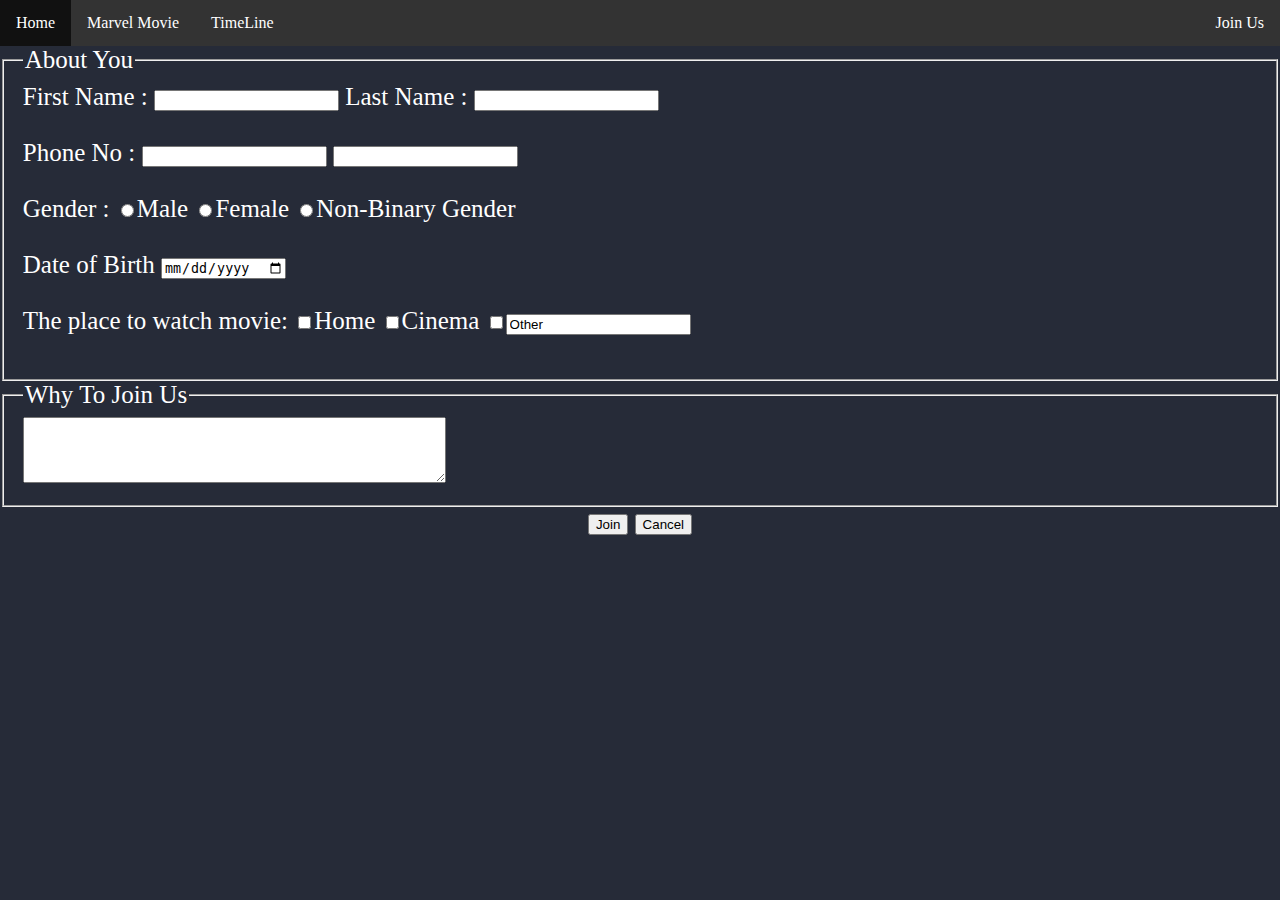
<file: JoinUs.html>
<!doctype html>
  <head>
    <meta http-equiv="Content-Type" content="text/html; charset=utf-8" />
    <title>Join Us</title>
    <link rel="stylesheet" href="index.css"/>
	
	<script type="text/javascript" charset="UTF-8"></script><script>


	function print_result() {
		var name = document.f1.firstname.value;
		alert("Welcome " + name + " to join our club");<!--Display Welcome message-->
	}

	</script>
  </head>
  <style>
	form{
		font-size: 25px;
	} 
  </style>
  <body  style="background-color:#262b38" text="white" font="21px" >
  <div id="bar">	
	<ul>
		<li><a href="index.html">Home</a></li>	
		<li><a href="MarvelMovie.html">Marvel Movie</a></li>		
		<li><a href="TimeLine.html">TimeLine</a></li>
		<lir><a href="JoinUs.html">Join Us</a></lir>
	</ul>
  </div>
	<form name="f1" method="post" enctype="multipart/form-data" onSubmit="print_result()"><!--When submit button is clicked, call print_result() -->
		<fieldset >
		<legend>About You</legend>
        First Name :	
        <input type="text" name="firstname" pattern="([A-Z][a-z ]*)( [A-Z][a-z]*)?" title="Capital first character" required="required"/><!--The name must be start with Capital-->
		Last Name :	
        <input type="text" name="lastname" pattern="[A-Z][a-z]*" title="Capital first character" required="required"/> <br /><br />
        Phone No :
        <input list="callingCodes"  /><!--drop down list to show calling code-->
			<datalist id="callingCodes">
				<option value="+852" />Hong Kong
				<option value="+1" />United States
				<option value="+81" />Japan
				<option value="+886" />Taiwan
			</datalist>
		<input name="phoneno" type="number" pattern="[0-9]{8,11}" title="Please enter 8 to 11 digit" /><br /><br /><!--The phone No. must be enter 8 to 11 digit-->
        Gender :
        <input type="radio" name="gender" value = "M" required="required"/>Male
        <input type="radio" name="gender" value = "F" />Female 
		<input type="radio" name="gender" value = "U" />Non-Binary Gender<br /><br />
        Date of Birth
        <input type="date" required="required"/>&nbsp;&nbsp;&nbsp;<br /><br />
        The place to watch movie:
        <input name="F1" type="checkbox" value="H" />Home
        <input name="F2" type="checkbox" value="C" />Cinema
        <input name="F3" type="checkbox" value="O" /><input name="Other" type="text" value="Other"/><br /><br />
      </fieldset>
	  <fieldset>
        <legend>Why To Join Us</legend>
        <textarea name="comment" cols="50" rows="4"></textarea><br />
      </fieldset>
      <center> <input type="submit" value="Join" />
      <input type="reset" value="Cancel"/> </center>
	</form>
  
  </body>
</html>
</file>
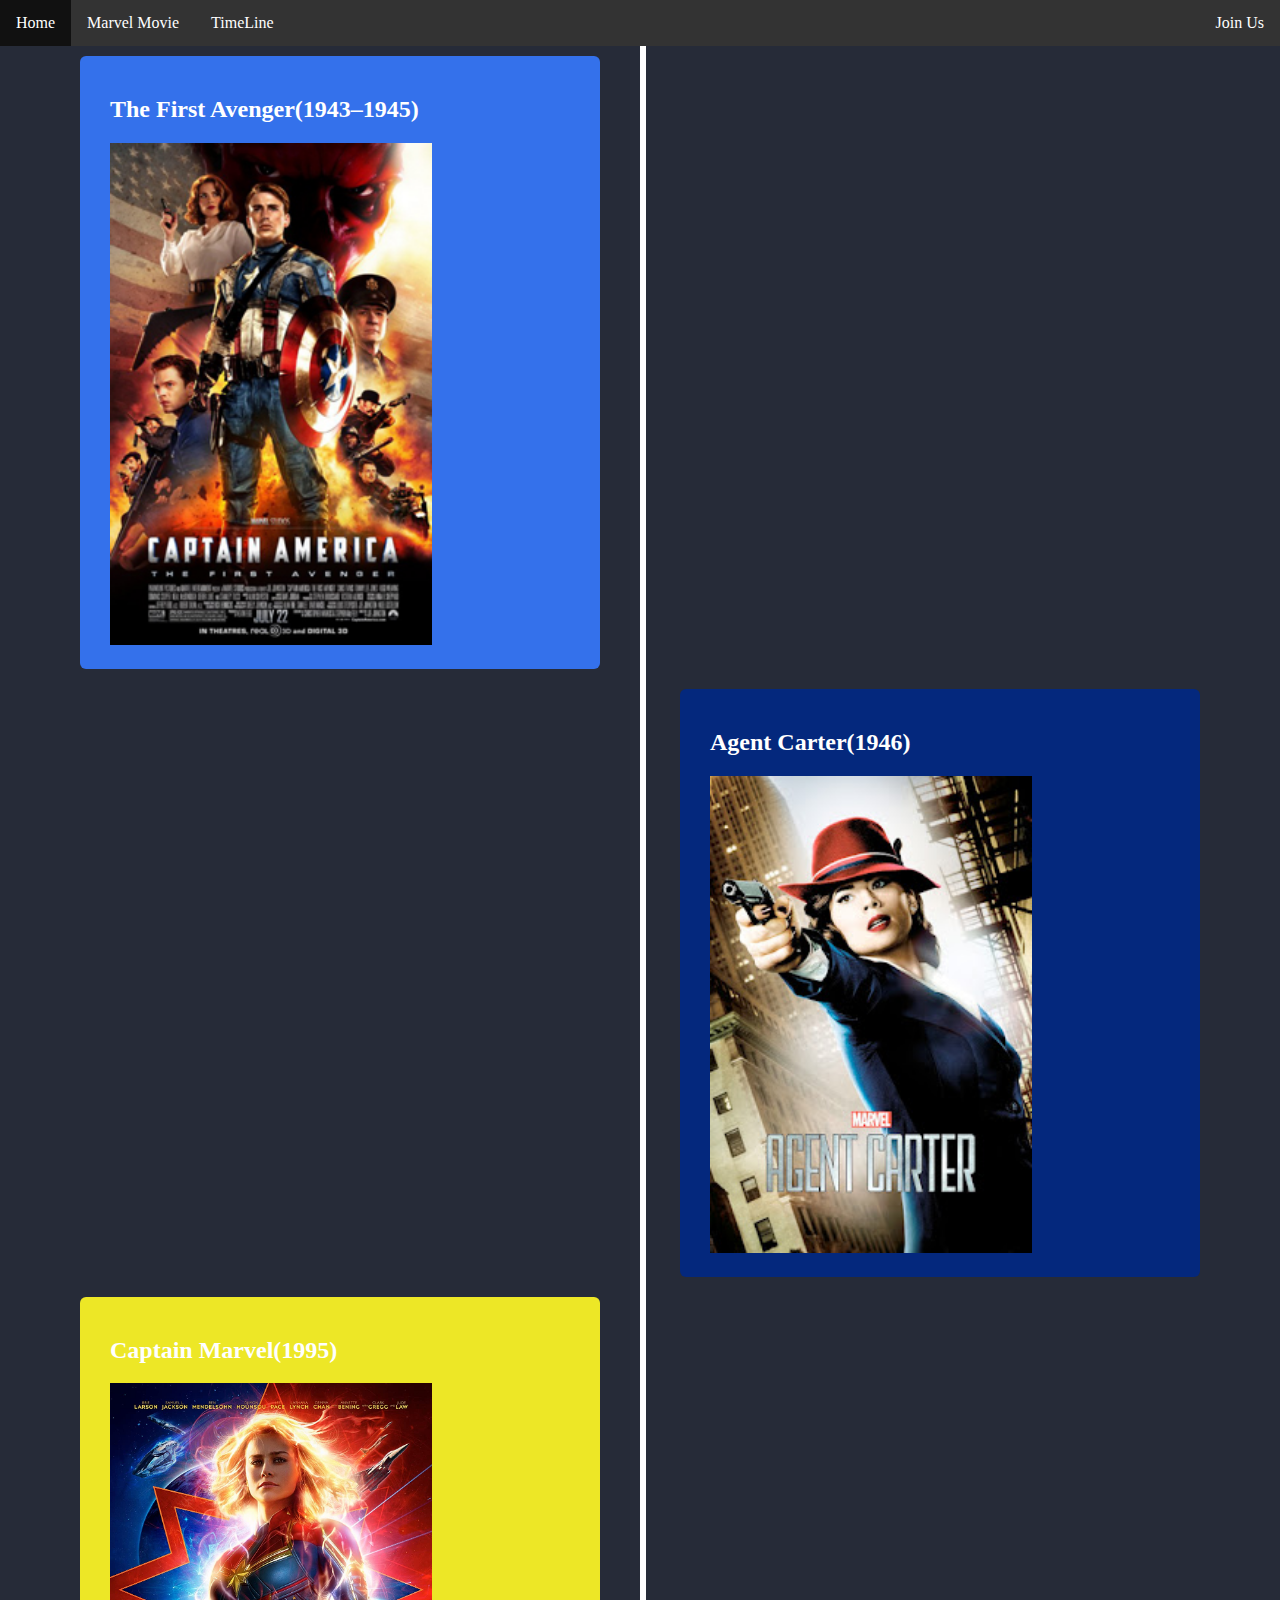
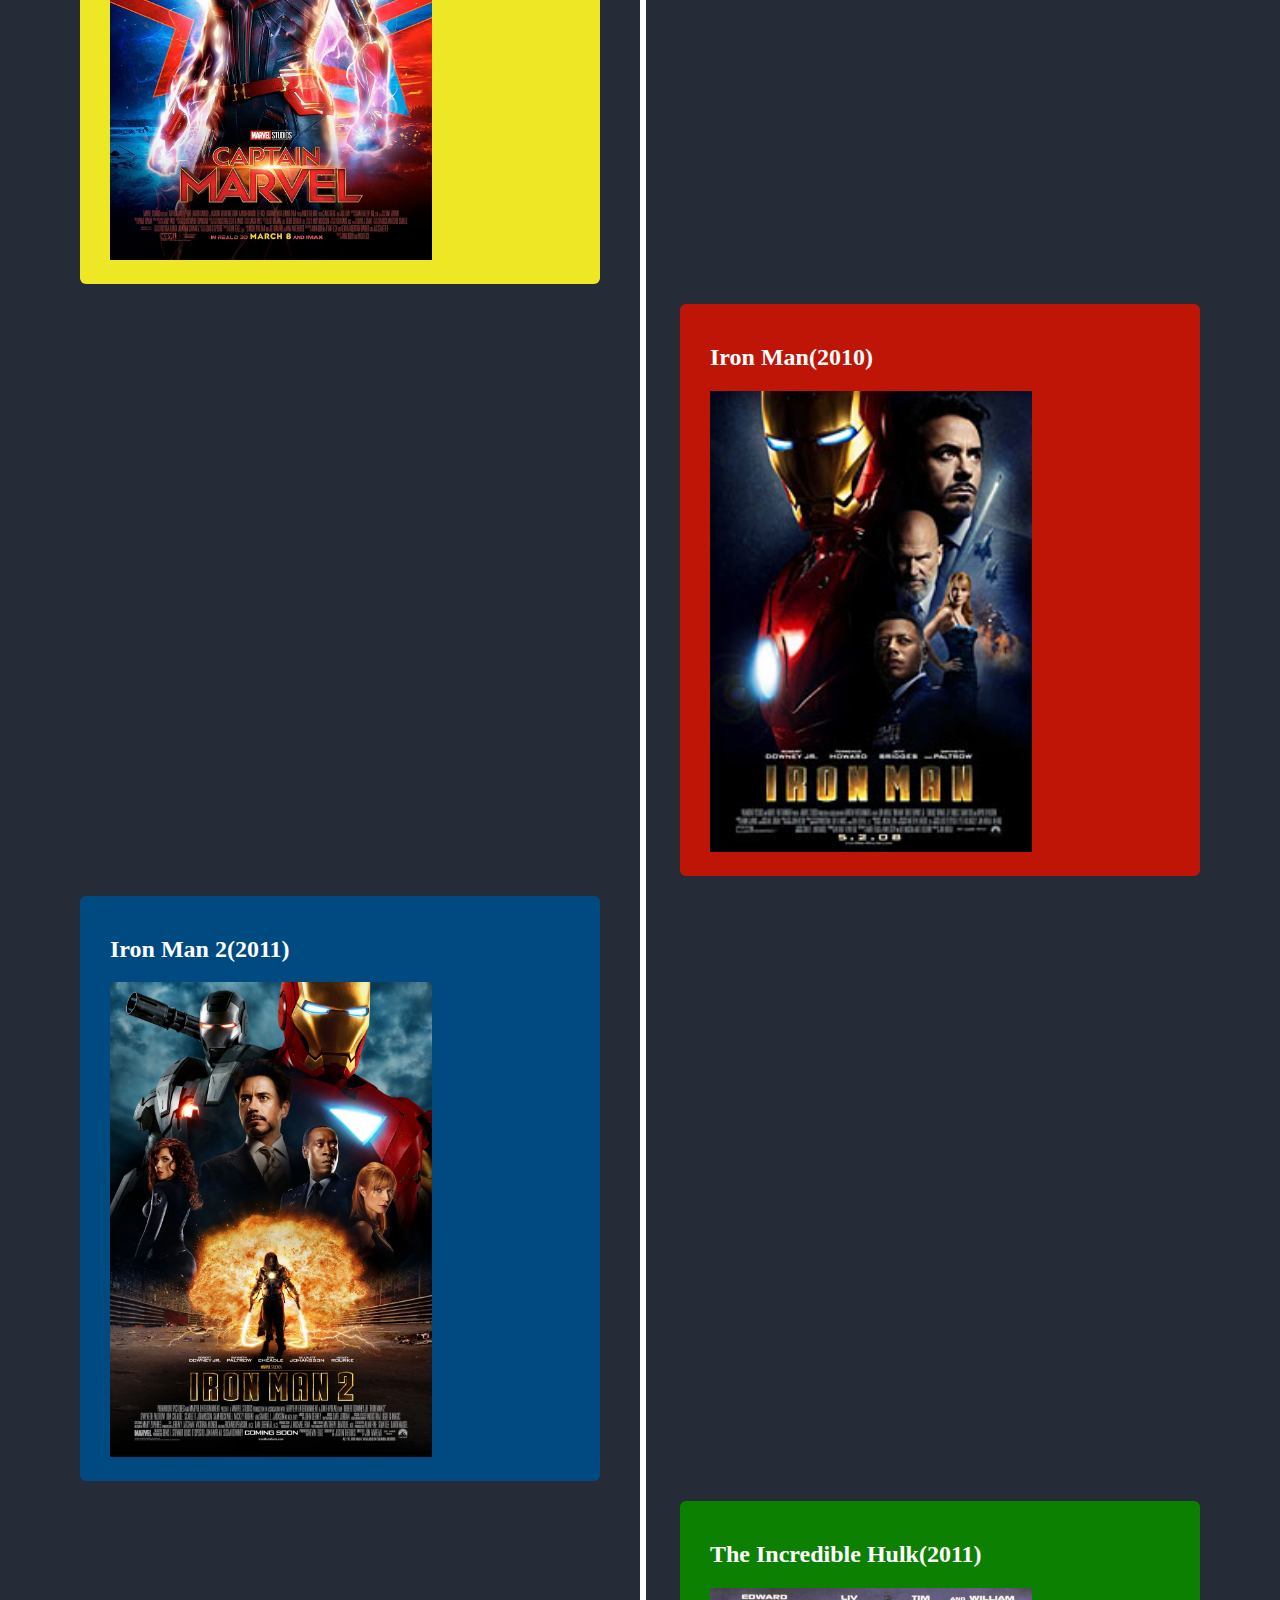
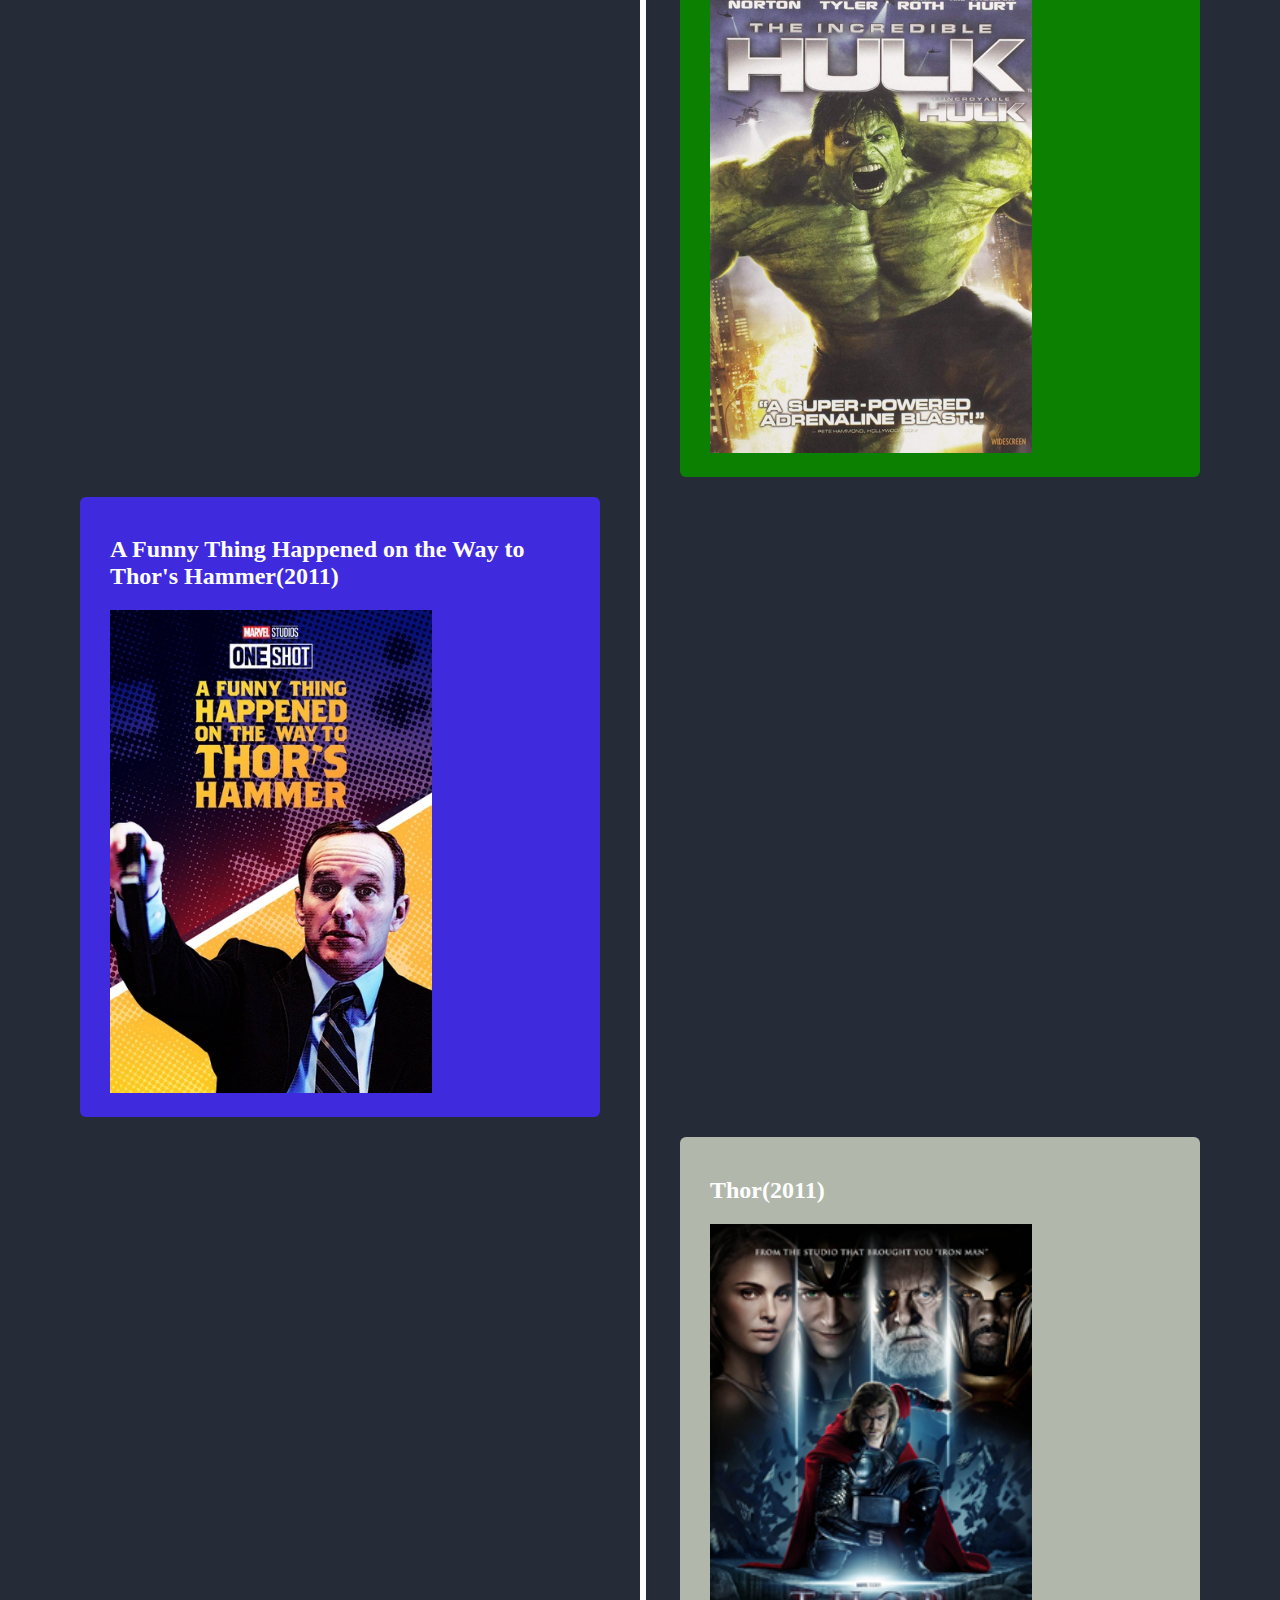
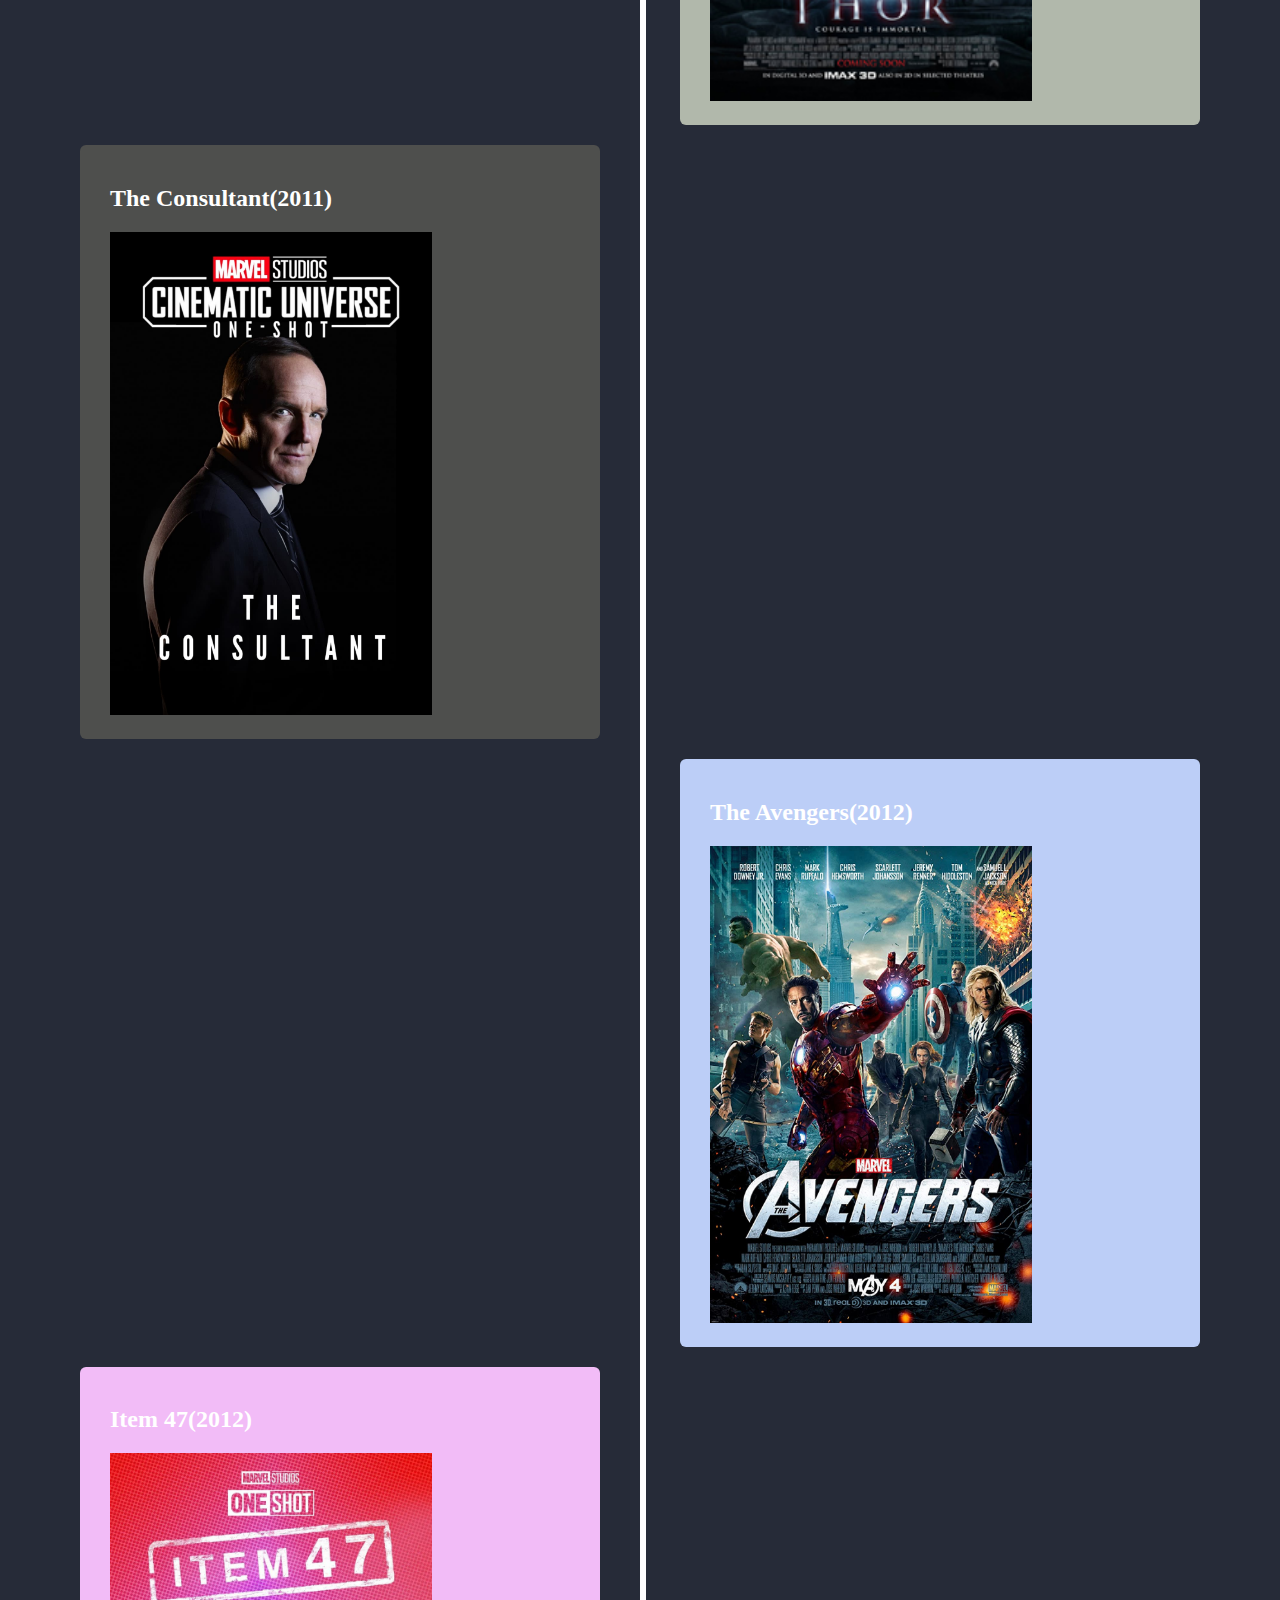
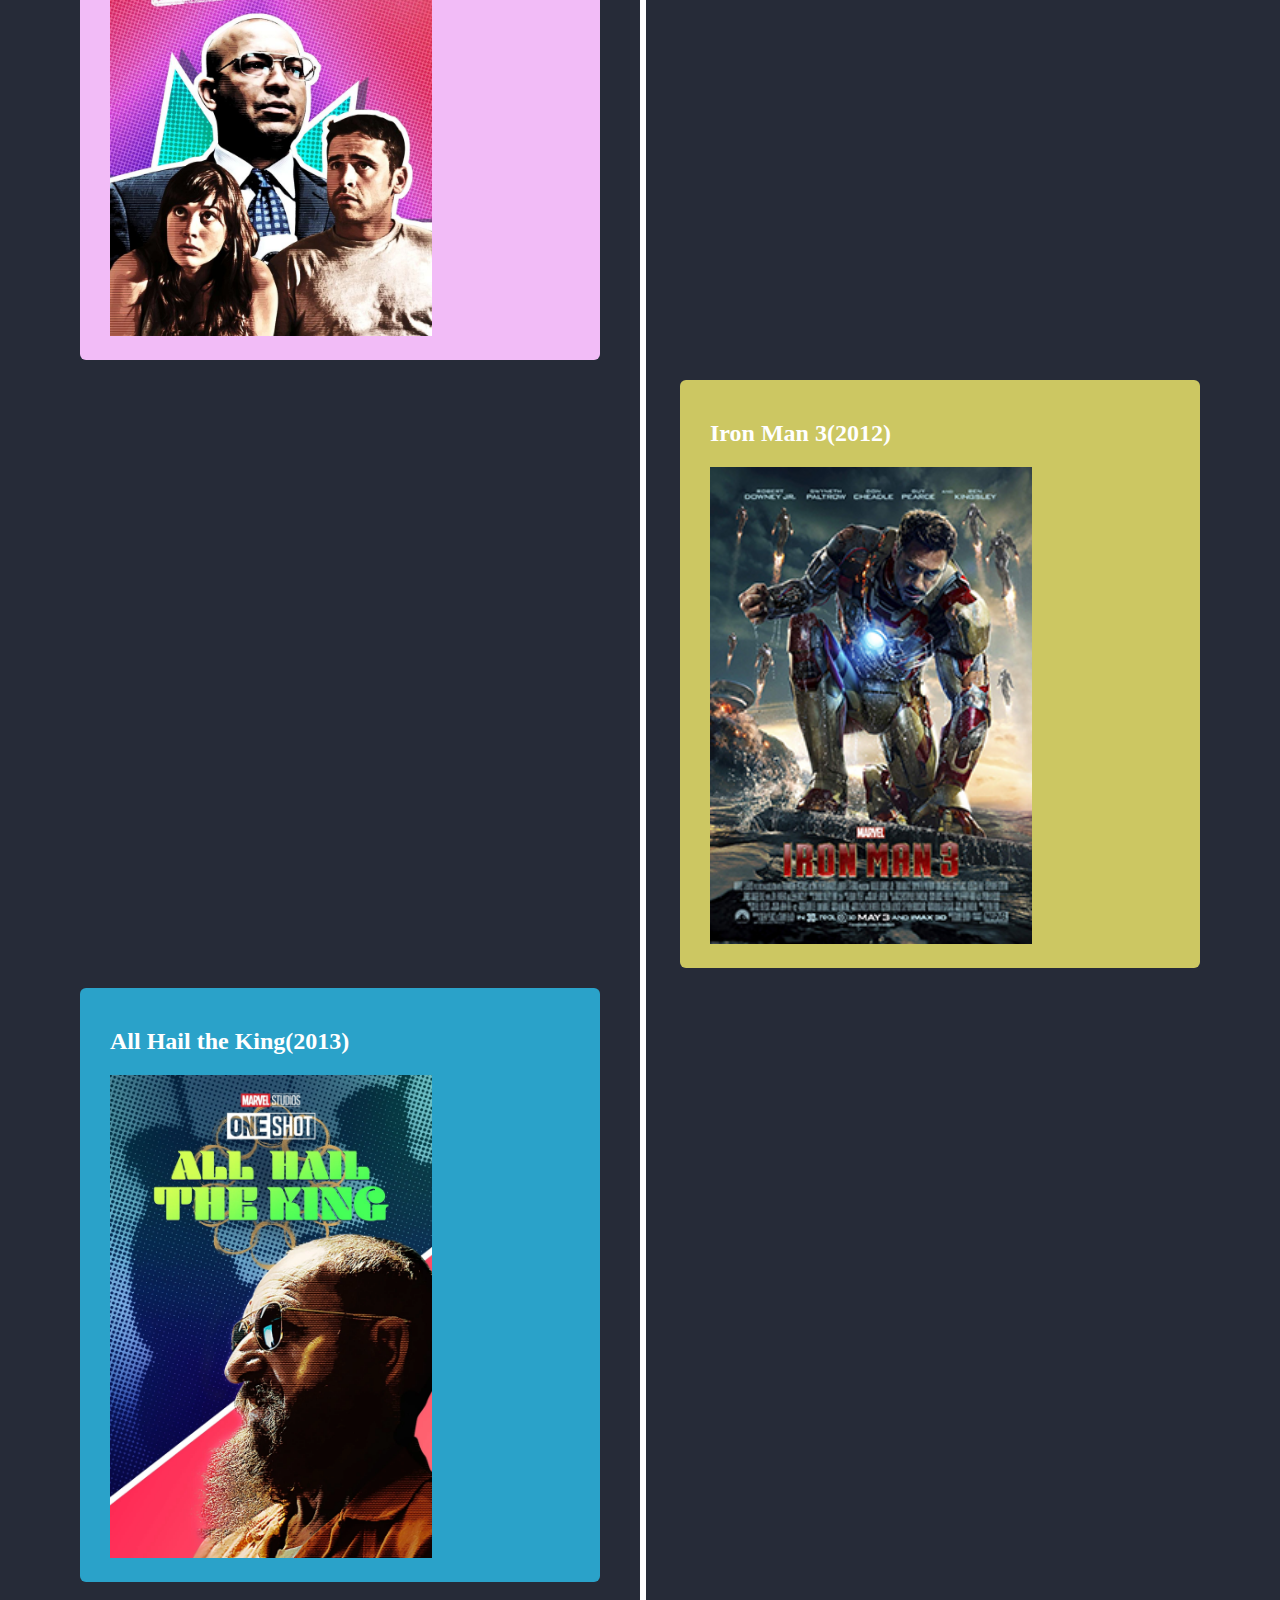
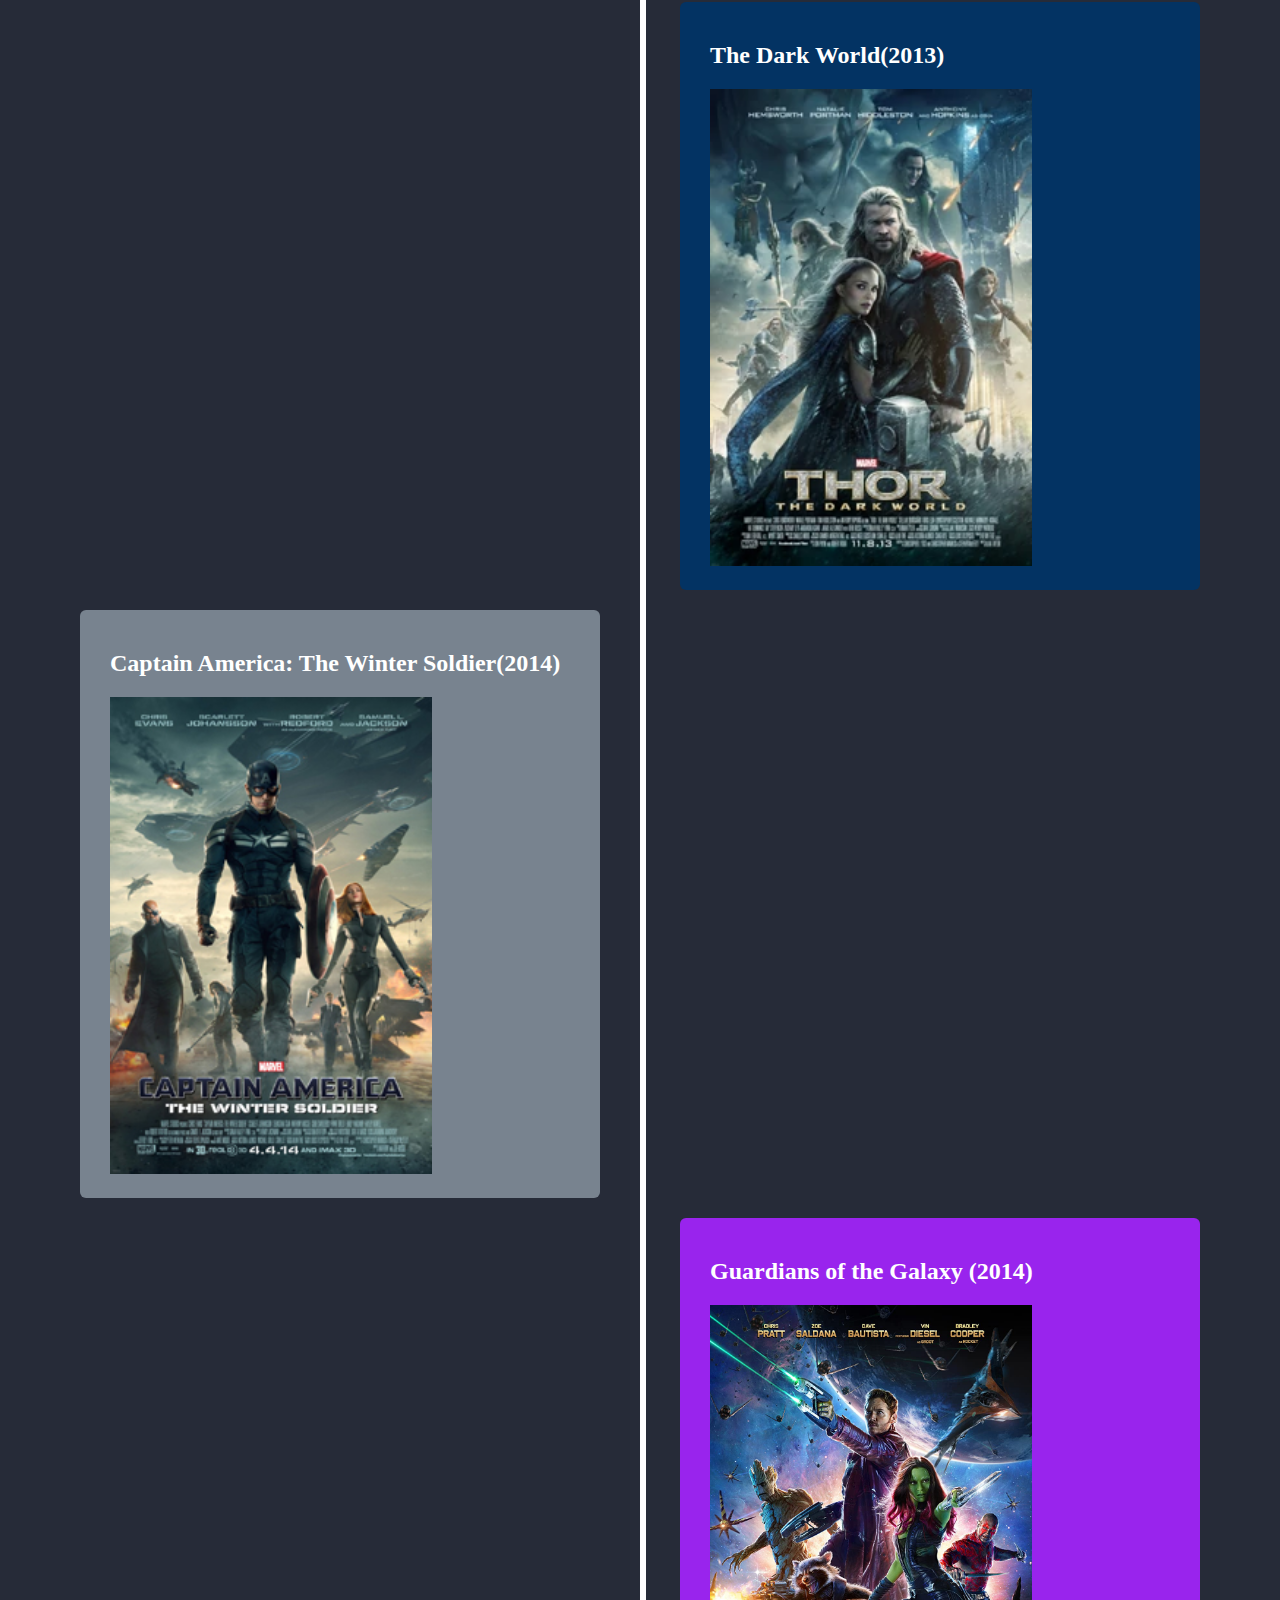
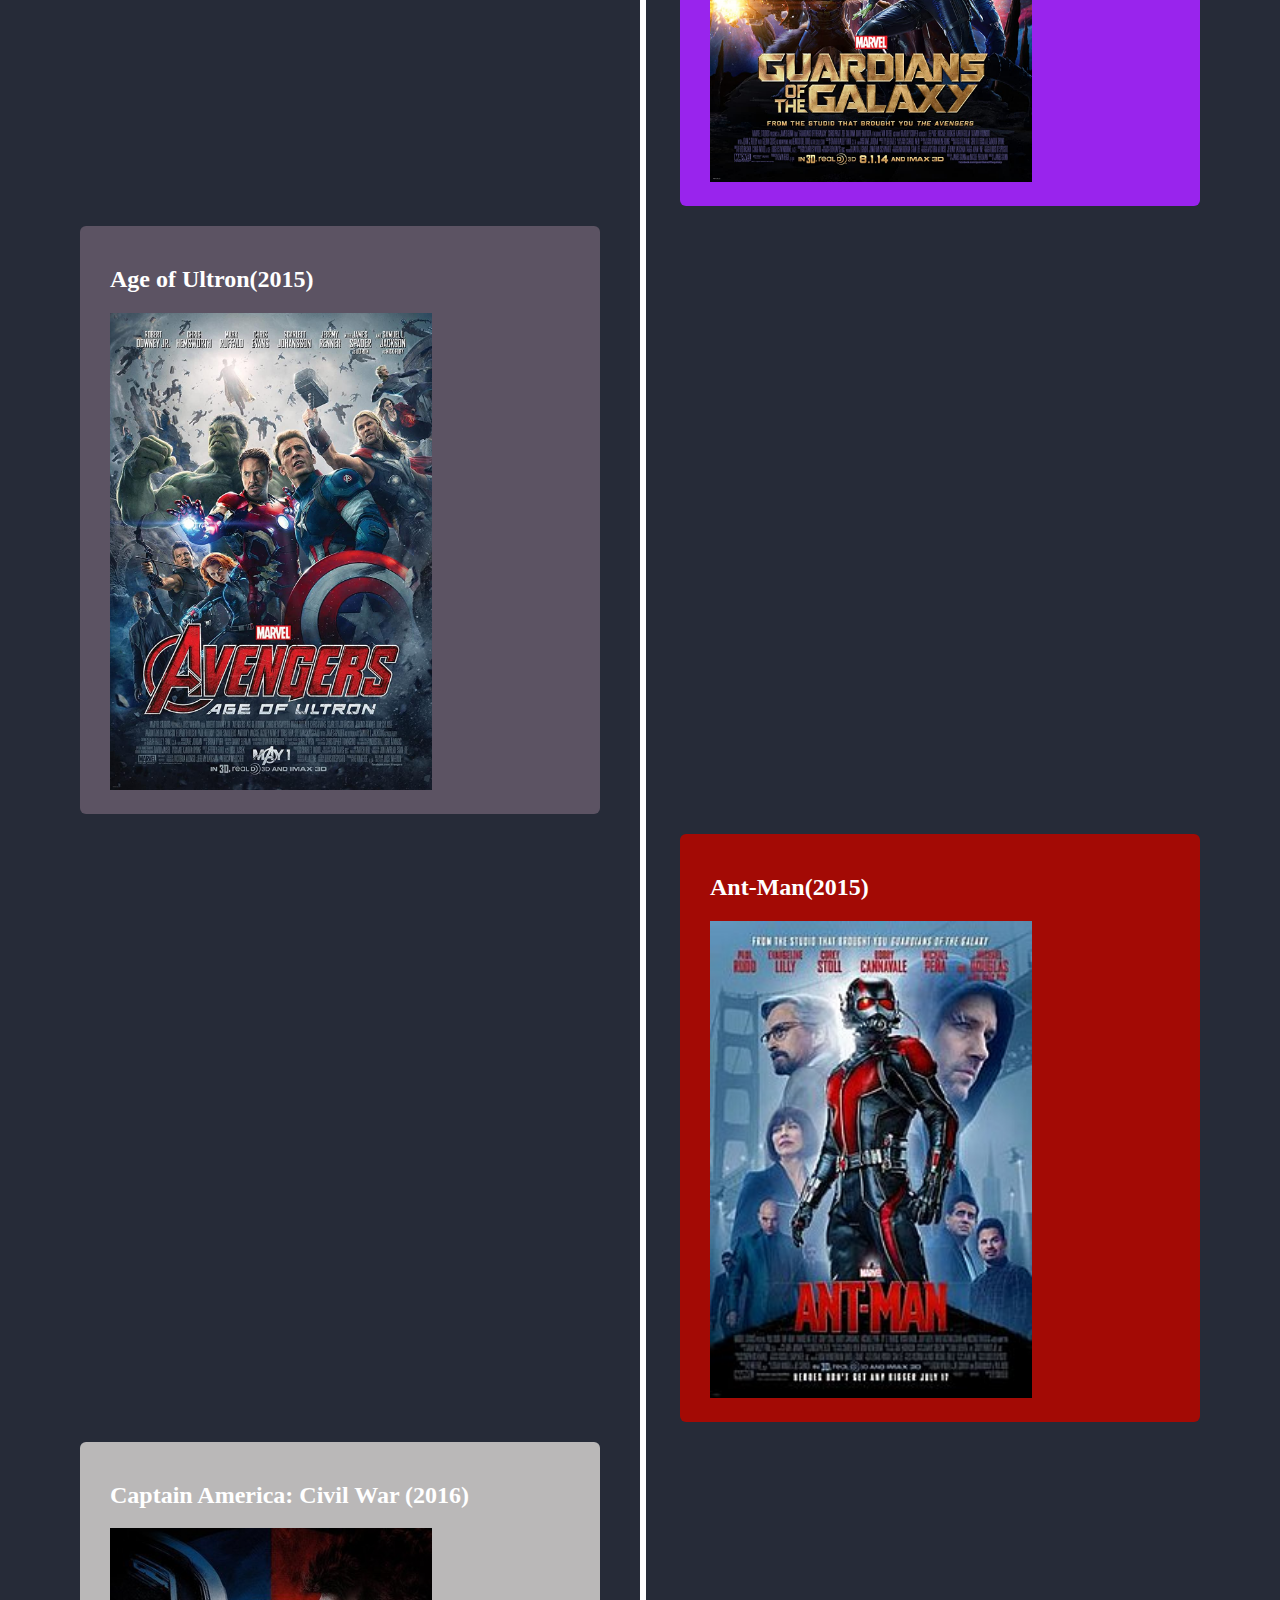
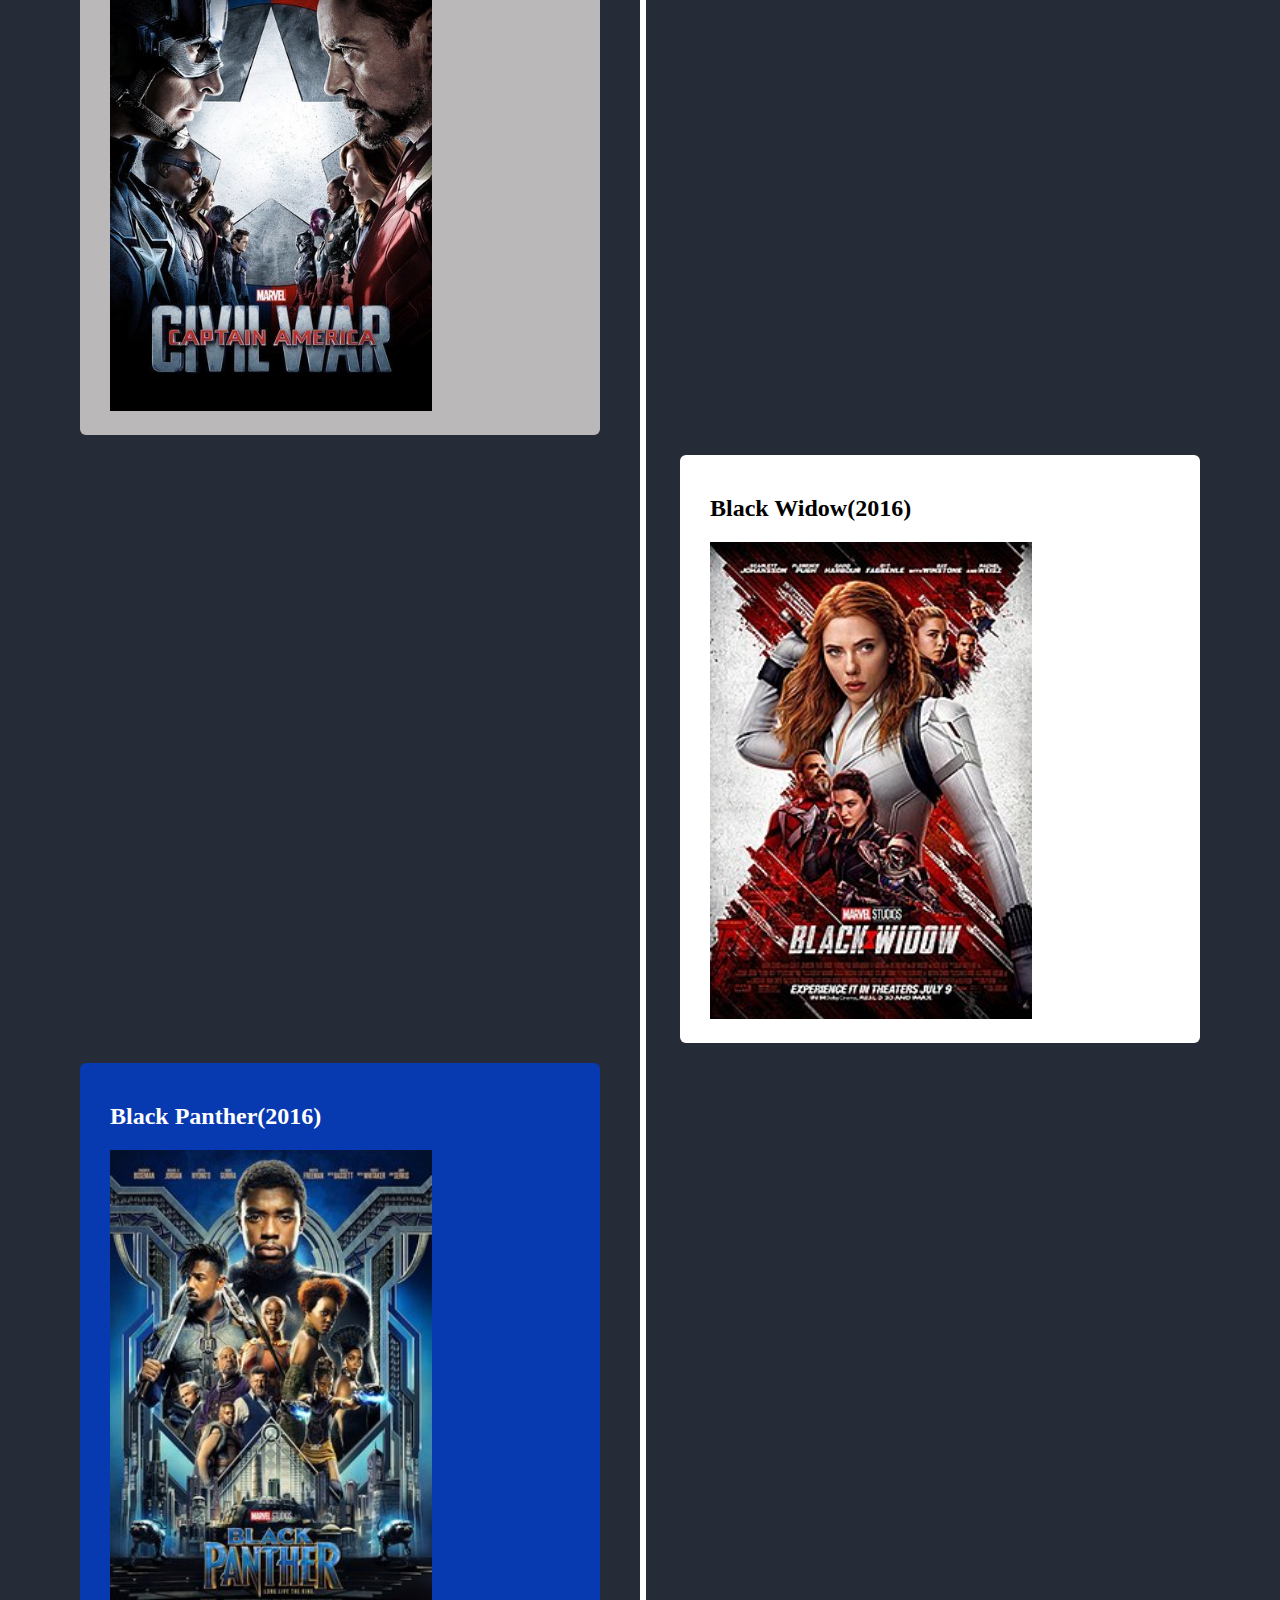
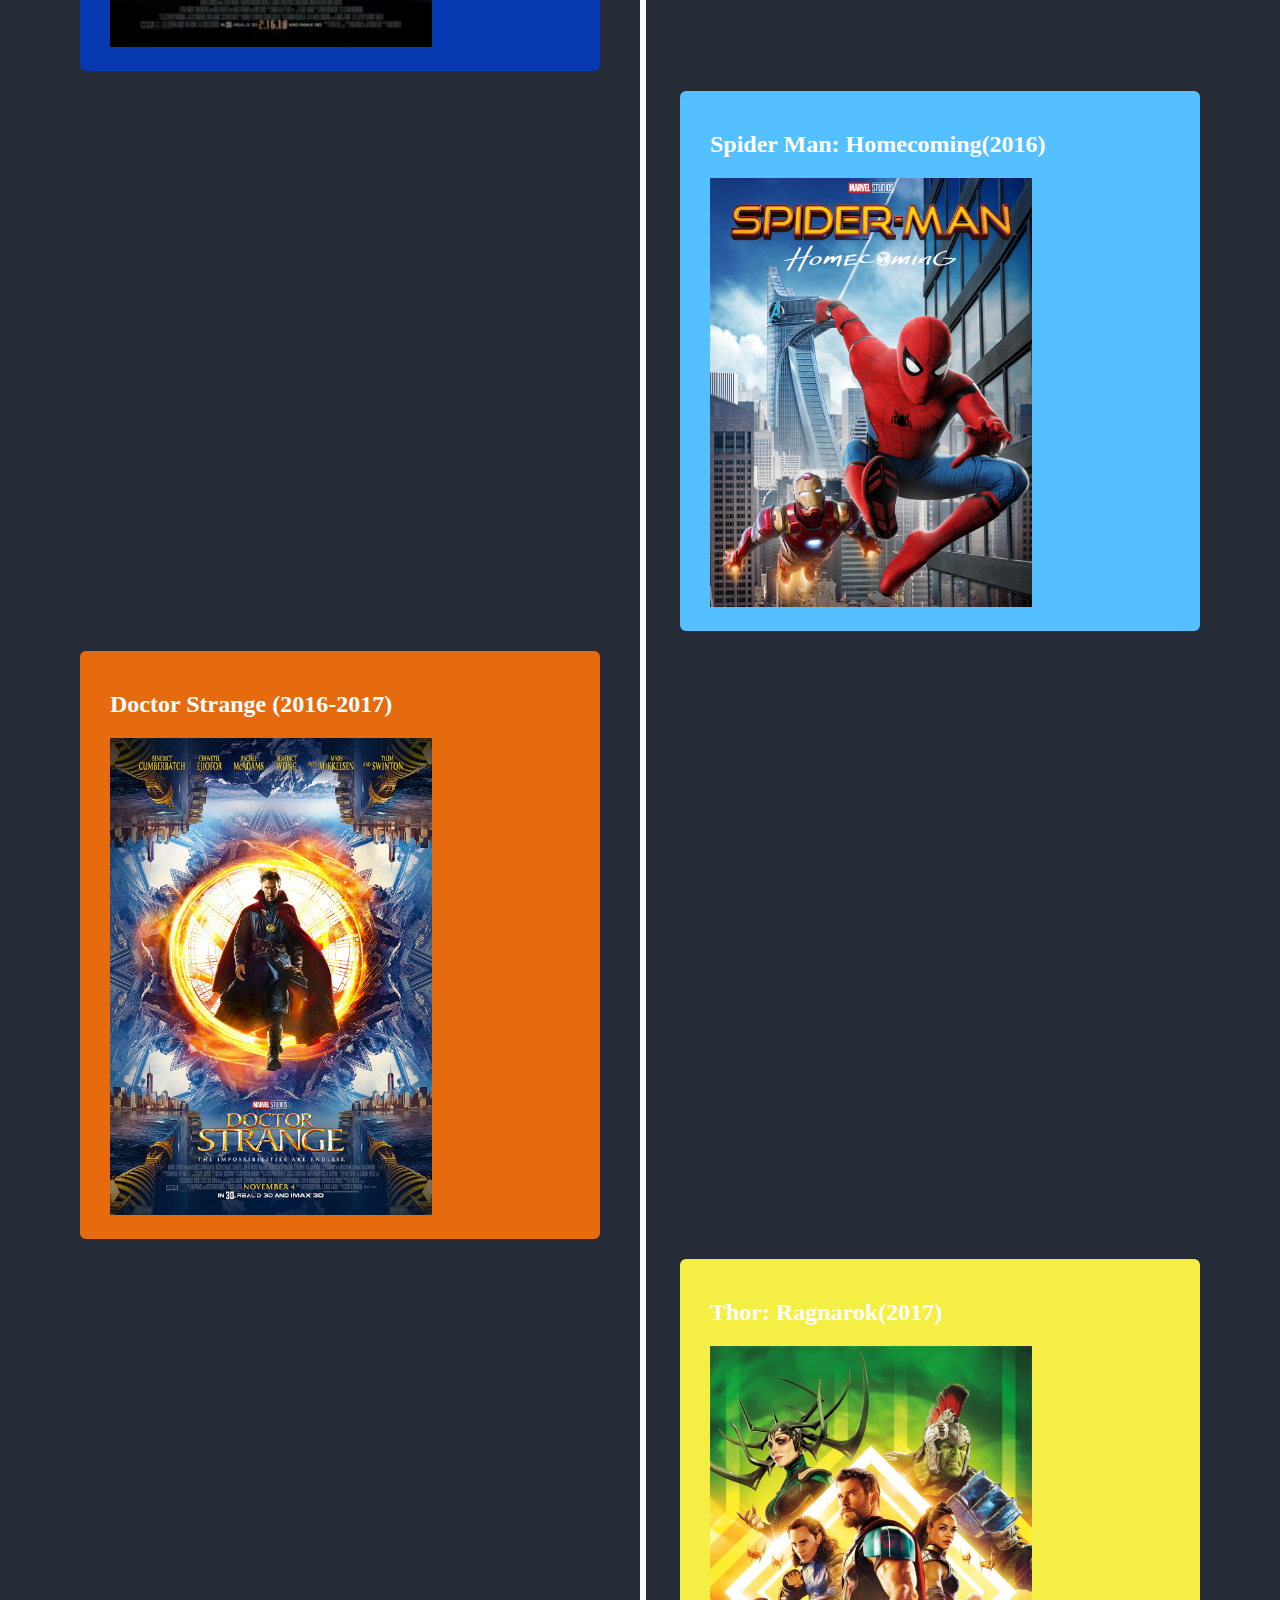
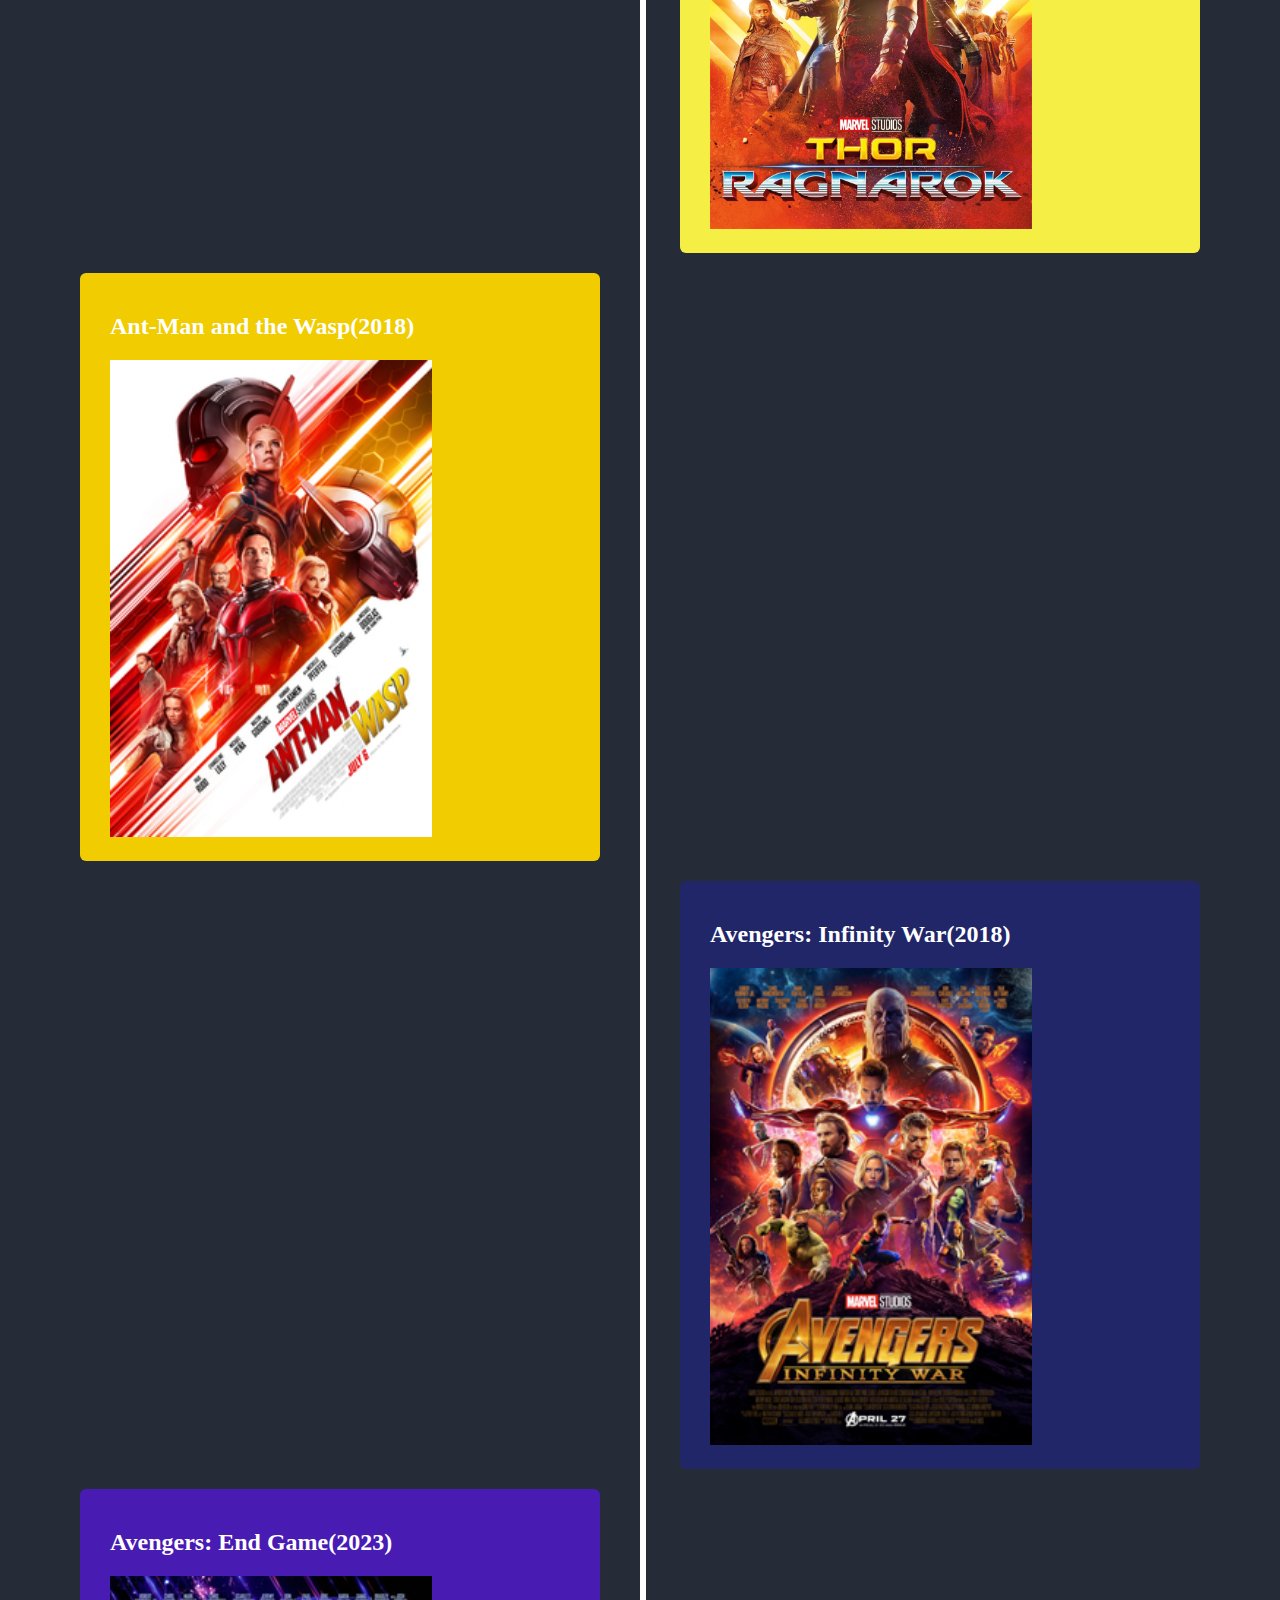
<file: timeLine.html>
<!doctype html>
  <head>
    <meta http-equiv="Content-Type" content="text/html; charset=utf-8" />
    <title>TimeLine</title>
    <link rel="stylesheet" href="index.css"/>
	<link rel="stylesheet" href="timeLine.css"/>
  <body><script type="text/javascript" charset="UTF-8"></script>
  <div id="bar">	
	<ul>
		<li><a href="index.html">Home</a></li>	
		<li><a href="MarvelMovie.html">Marvel Movie</a></li>		
		<li><a href="TimeLine.html">TimeLine</a></li>
		<lir><a href="JoinUs.html">Join Us</a></lir>
	</ul>
  </div>
 
  
<div class="timeline" >
  <div class="container left">
    <div class="content" style=" background-color:#3471eb">
      <h2>The First Avenger(1943–1945)</h2>
		<a href="https://en.wikipedia.org/wiki/Captain_America:_The_First_Avenger"  target="_blank" >
	  <img src="Captain_America_The_First_Avenger.jpg" width=70%></a>
    </div>
  </div>
  <div class="container right">
    <div class="content" style=" background-color:#04287d">
      <h2>Agent Carter(1946)</h2>
	    <a href="https://en.wikipedia.org/wiki/Agent_Carter_(film)"  target="_blank" >
      <img src="Agent Carter.jpg" width=70%></a>
    </div>
  </div>
  <div class="container left">
    <div class="content" style=" background-color:#ede726">
      <h2>Captain Marvel(1995)</h2>
	  <a href="https://en.wikipedia.org/wiki/Captain_Marvel_(film)"  target="_blank" >
      <img src="Captain Marvel.jpg" width=70%></a>
    </div>
  </div>
  <div class="container right">
    <div class="content" style=" background-color:#bf1506">
      <h2>Iron Man(2010)</h2>
	   <a href="https://en.wikipedia.org/wiki/Iron_Man_(2008_film)"  target="_blank" >
      <img src="Iron Man.jpg" width=70%></a>
    </div>
  </div>
  <div class="container left">
    <div class="content" style=" background-color:#004a82">
      <h2>Iron Man 2(2011)</h2>
	   <a href="https://en.wikipedia.org/wiki/Iron_Man_2"  target="_blank" >
      <img src="Iron Man 2.jpg" width=70%></a>
    </div>
  </div>
  <div class="container right">
    <div class="content" style=" background-color:#0c8001">
      <h2>The Incredible Hulk(2011)</h2>
	   <a href="https://en.wikipedia.org/wiki/The_Incredible_Hulk_(film)"  target="_blank" >
      <img src="Hulk.jpg" width=70%></a>
    </div>
  </div>
   <div class="container left">
    <div class="content" style=" background-color:#3f2ade">
      <h2>A Funny Thing Happened on the Way to Thor's Hammer(2011)</h2>
	   <a href="https://marvelcinematicuniverse.fandom.com/wiki/Marvel_One-Shot:_A_Funny_Thing_Happened_on_the_Way_to_Thor%27s_Hammer"  target="_blank" >
      <img src="A Funny Thing Happened on the Way to Thor's Hammer.jpg" width=70%></a>
    </div>
  </div>
	<div class="container right">
    <div class="content" style=" background-color:#b1b8ab">
      <h2>Thor(2011)</h2>
	   <a href="https://en.wikipedia.org/wiki/Thor_(film)"  target="_blank" >
      <img src="Thor.jpg" width=70%></a>
    </div>
  </div>
 <div class="container left">
    <div class="content" style=" background-color:#4e4f4d">
      <h2>The Consultant(2011)</h2>
	  <a href="https://marvelcinematicuniverse.fandom.com/wiki/Marvel_One-Shot:_The_Consultant"  target="_blank" >
      <img src="The Consultant.jpg" width=70%></a>
    </div>
  </div>
   <div class="container right">
    <div class="content" style="background-color:#bccef7">
      <h2>The Avengers(2012)</h2>
	  <a href="https://en.wikipedia.org/wiki/The_Avengers_(2012_film)"  target="_blank">
      <img src="The Avengers.jpg" width=70%></a>
    </div>
    </div>
   <div class="container left">
    <div class="content" style=" background-color:#f2bcf7">
      <h2>Item 47(2012)</h2>
	  <a href="https://en.wikipedia.org/wiki/Item_47"  target="_blank" >
      <img src="Item 47.jpg" width=70%></a>
    </div>
  </div>
   <div class="container right">
    <div class="content" style=" background-color:#ccc762">
      <h2>Iron Man 3(2012)</h2>
	  <a href="https://en.wikipedia.org/wiki/Iron_Man_3"  target="_blank" >
      <img src="Iron Man 3.jpg" width=70%></a>
    </div>
  </div>
   <div class="container left">
    <div class="content" style=" background-color:#2aa2c9">
      <h2>All Hail the King(2013)</h2>
	  <a href="https://marvelcinematicuniverse.fandom.com/wiki/Marvel_One-Shot:_All_Hail_the_King"  target="_blank" >
      <img src="All Hail the King.jpg" width=70%></a>
    </div>
  </div>
   <div class="container right">
    <div class="content" style=" background-color:#033363">
      <h2>The Dark World(2013)</h2>
	  <a href="https://en.wikipedia.org/wiki/Thor:_The_Dark_World"  target="_blank" >
      <img src="The Dark World.jpg" width=70%></a>
    </div>
  </div>
   <div class="container left">
    <div class="content" style=" background-color:#78838f">
      <h2>Captain America: The Winter Soldier(2014)</h2>
	   <a href="https://en.wikipedia.org/wiki/Captain_America:_The_Winter_Soldier"  target="_blank" >
      <img src="Captain America The Winter Soldier.jpg" width=70%></a>
    </div>
  </div>
   <div class="container right">
    <div class="content" style=" background-color:#9924ed">
      <h2>Guardians of the Galaxy (2014)</h2>
	    <a href="https://en.wikipedia.org/wiki/Guardians_of_the_Galaxy_(film)"  target="_blank" >
      <img src="Guardians of the Galaxy.jpg" width=70%></a>
    </div>
  </div>
   <div class="container left">
    <div class="content" style=" background-color:#5c5363">
      <h2>Age of Ultron(2015)</h2>
	   <a href="https://en.wikipedia.org/wiki/Avengers:_Age_of_Ultron"  target="_blank" >
      <img src="Age of Ultron.jpg" width=70%></a>
    </div>
  </div>
  <div class="container right">
    <div class="content" style=" background-color:#a30a05">
      <h2>Ant-Man(2015)</h2>
	  <a href="https://en.wikipedia.org/wiki/Ant-Man_(film)"  target="_blank" >
      <img src="Ant-Man.jpg" width=70%></a>
    </div>
  </div>
  <div class="container left">
    <div class="content" style=" background-color:#bab8b8">
      <h2>Captain America: Civil War (2016)</h2>
	  <a href="https://en.wikipedia.org/wiki/Captain_America:_Civil_War"  target="_blank" >
      <img src="Civil War.jpg" width=70%></a>
    </div>
  </div>
  <div class="container right">
    <div class="content" style=" background-color:">
      <h2 style="color:black">Black Widow(2016)</h2>
	   <a href="https://en.wikipedia.org/wiki/Black_Widow_(2021_film)"  target="_blank" >
      <img src="Black Widow.jpg" width=70%></a>
    </div>
  </div>
  <div class="container left">
    <div class="content" style=" background-color:#073ab0">
      <h2>Black Panther(2016)</h2>
		<a href="https://en.wikipedia.org/wiki/Black_Panther_(film)"  target="_blank" >
      <img src="Black Panther.jpg" width=70%></a>
    </div>
  </div>
  <div class="container right">
    <div class="content" style=" background-color:#54c0ff">
      <h2>Spider Man: Homecoming(2016)</h2>
		<a href="https://en.wikipedia.org/wiki/Spider-Man:_Homecoming"  target="_blank" >
      <img src="Homecoming.jpg" width=70%></a>
    </div>
    </div>
  <div class="container left">
    <div class="content" style=" background-color:#e66b0e">
      <h2>Doctor Strange (2016-2017)</h2>
		<a href="https://en.wikipedia.org/wiki/Doctor_Strange_(2016_film)"  target="_blank" >
      <img src="Doctor Strange.jpg" width=70%></a>
    </div>
  </div>
  <div class="container right">
    <div class="content" style=" background-color:#f5ef45">
      <h2>Thor: Ragnarok(2017)</h2>
		<a href="https://en.wikipedia.org/wiki/Thor:_Ragnarok"  target="_blank" >
      <img src="Ragnarok.jpg" width=70%></a>
    </div>
  </div>
  <div class="container left">
    <div class="content" style=" background-color:#f0cc00">
      <h2>Ant-Man and the Wasp(2018)</h2>
	  <a href="https://en.wikipedia.org/wiki/Ant-Man_and_the_Wasp"  target="_blank" >
      <img src="Ant-Man and the Wasp.jpg" width=70%></a>
    </div>
  </div>
  <div class="container right">
    <div class="content" style=" background-color:#212669">
      <h2>Avengers: Infinity War(2018)</h2>
	   <a href="https://en.wikipedia.org/wiki/Avengers:_Infinity_War"  target="_blank" >
      <img src="Infinity War.jpg" width=70%></a>
    </div>
  </div>
  <div class="container left">
    <div class="content" style=" background-color:#481bb3">
      <h2>Avengers: End Game(2023)</h2>
	  	   <a href="https://en.wikipedia.org/wiki/Avengers:_Endgame"  target="_blank" >
      <img src="End Game.jpg" width=70%></a>
    </div>
  </div>
  <div class="container right">
    <div class="content" style=" background-color:#ab0303">
      <h2>Wanda Vision(2023)</h2>
	  	 <a href="https://en.wikipedia.org/wiki/WandaVision"  target="_blank" >
      <img src="Wanda Vision.jpg" width=70%></a>
    </div>
  </div>
  <div class="container left">
    <div class="content" style=" background-color:#8a8888">
      <h2>The Falcon and the Winter Soldier(2024)</h2>
	  <a href="https://en.wikipedia.org/wiki/The_Falcon_and_the_Winter_Soldier"  target="_blank" >
      <img src="The Falcon and the Winter Soldier.jpg" width=70%></a>
    </div>
  </div>
  <div class="container right">
    <div class="content" style=" background-color:#054575">
      <h2>Shang-Chi(2024)</h2>
	  <a href="https://en.wikipedia.org/wiki/Shang-Chi_and_the_Legend_of_the_Ten_Rings"  target="_blank" >
      <img src="Shang-Chi.jpg" width=70%></a>
    </div>
  </div>
  <div class="container left">
    <div class="content" style=" background-color:#4a0a0a">
      <h2>Eternals(2024)</h2>
	   <a href="https://en.wikipedia.org/wiki/Eternals_(film)"  target="_blank" >
      <img src="Eternals.jpg" width=70%></a>
    </div>
  </div>
  <div class="container right">
    <div class="content" style=" background-color:#034da1">
      <h2>Spider Man: Far From Home(2024)</h2>
	   <a href="https://en.wikipedia.org/wiki/Spider-Man:_Far_From_Home"  target="_blank" >
      <img src="Far From Home.jpg" width=70%></a>
    </div>
  </div>
  <div class="container left">
    <div class="content" style=" background-color:#ffba42">
      <h2>Spider Man: No Way Home(2024)</h2>
	  <a href="https://en.wikipedia.org/wiki/Spider-Man:_No_Way_Home"  target="_blank" >
      <img src="No Way Home.jpg" width=70%></a>
    </div>
  </div>
  <div class="container right">
    <div class="content" style=" background-color:#622ee6">
      <h2>Hawkeye(2024)</h2>
	  <a href="https://en.wikipedia.org/wiki/Hawkeye_(2021_TV_series)"  target="_blank" >
      <img src="Hawkeye.jpg" width=70%></a>
	</div>
  </div>
  <div class="container left">
    <div class="content" style=" background-color:">
      <h2 style="color:black">Moon Knight(2025)</h2>
	  <a href="https://en.wikipedia.org/wiki/Moon_Knight_(TV_series)"  target="_blank" >
      <img src="Moon Knight.jpg" width=70%></a>
	</div>
  </div>
 </div>
<a href= "#top" ><img align="right" src="Up.png" width="95px" height="75px"></a>
  </body>
</html>
</file>
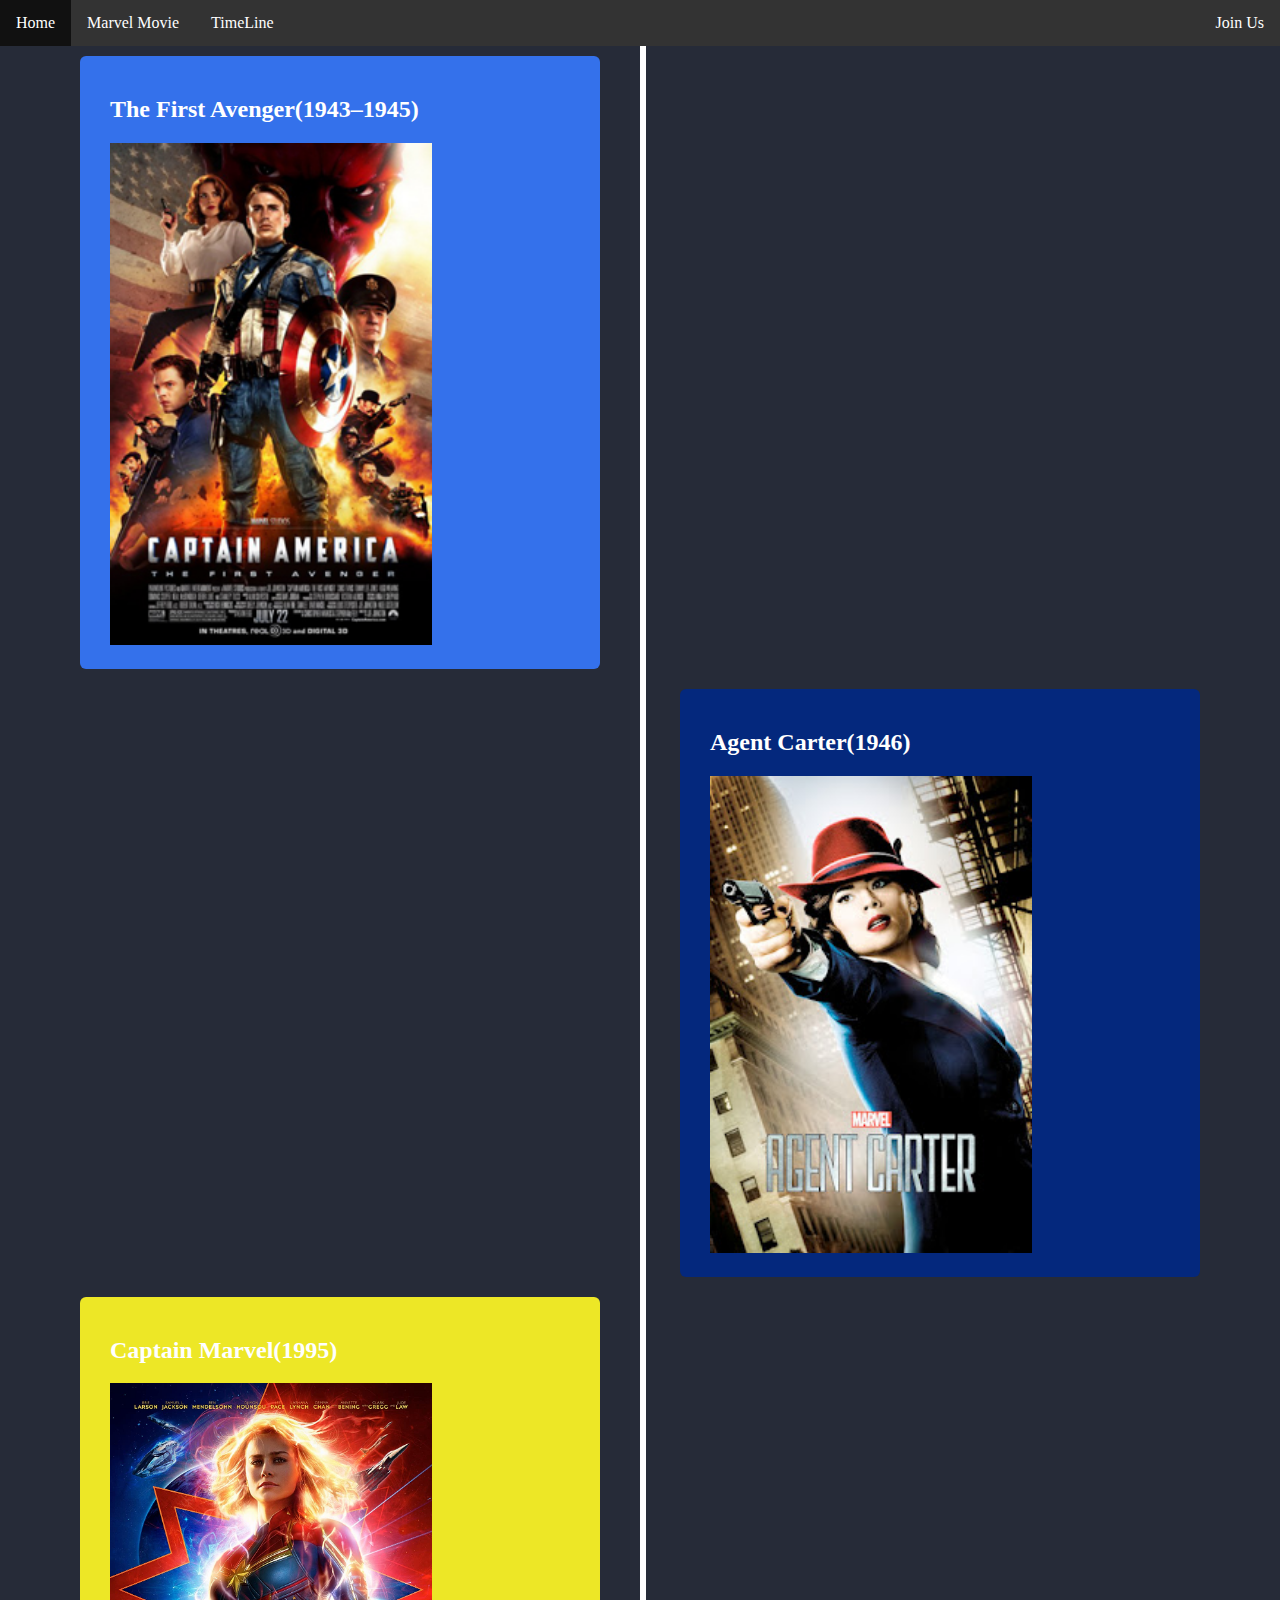
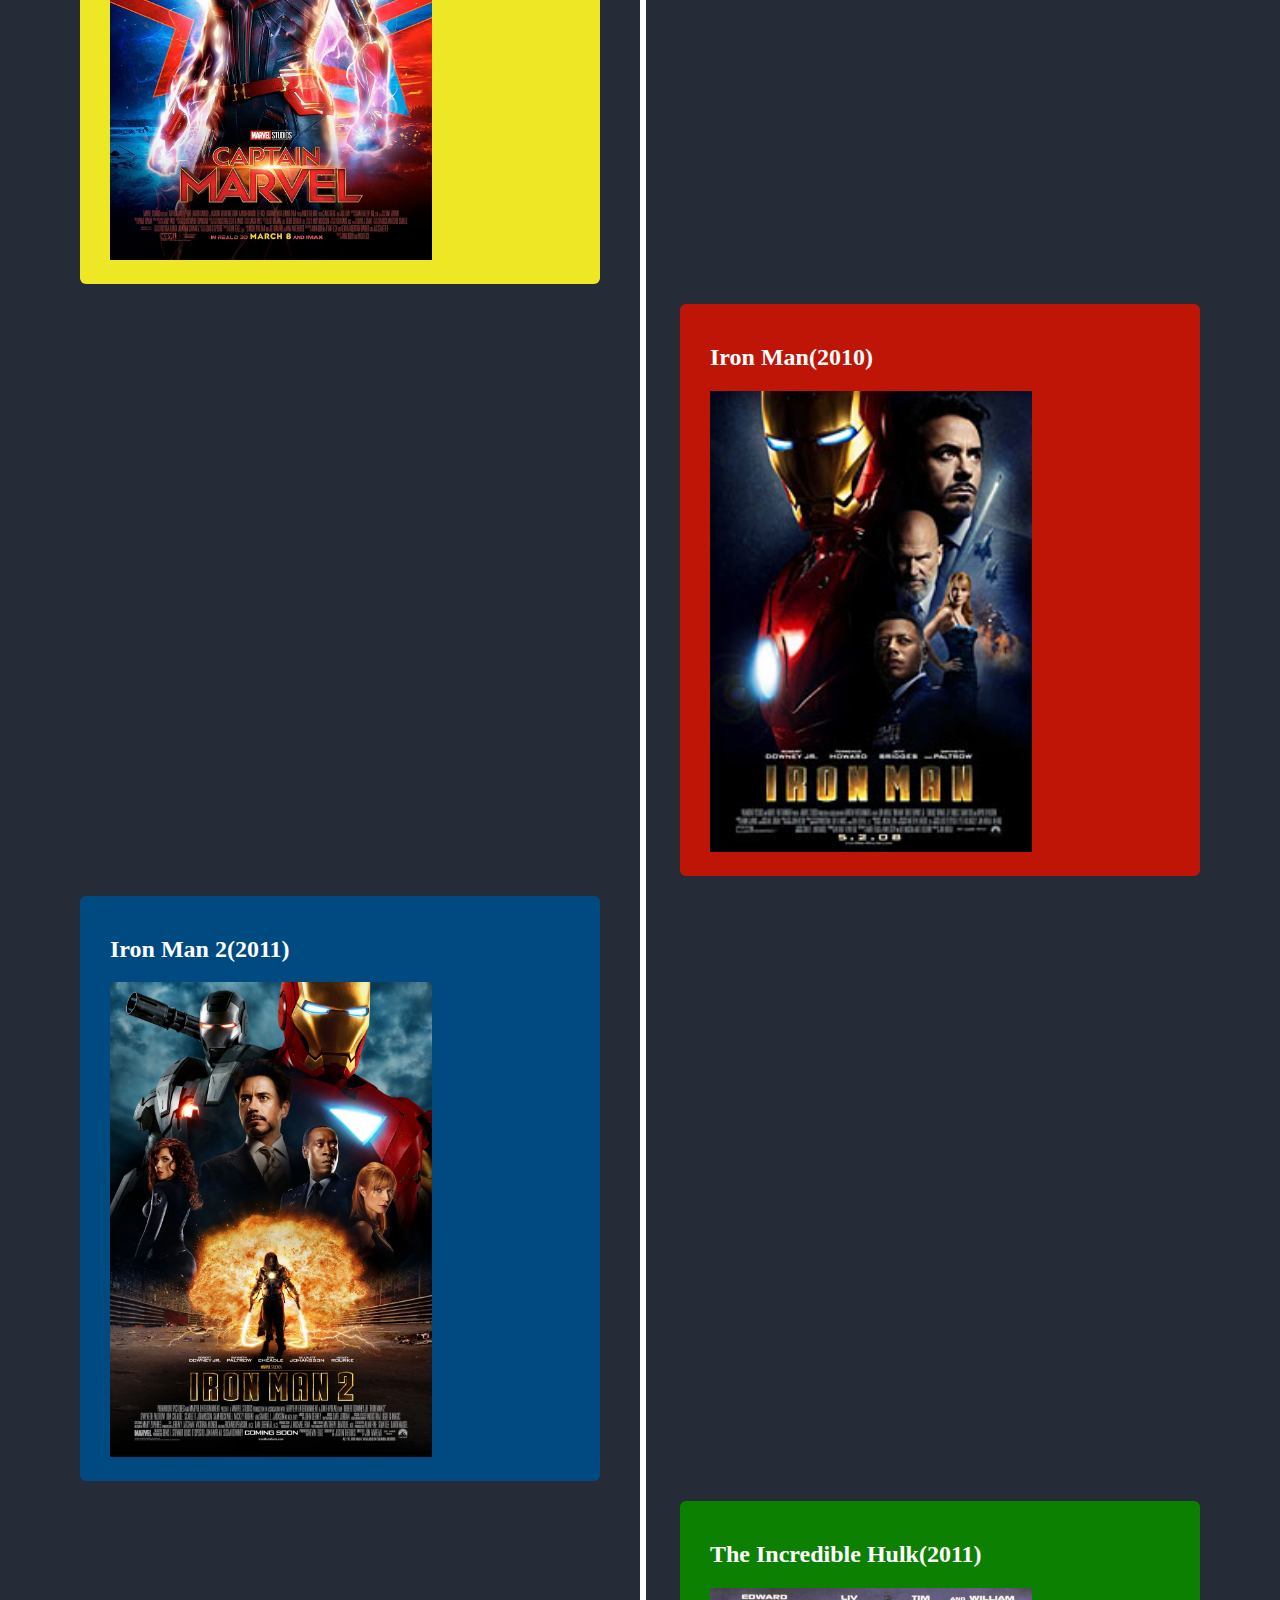
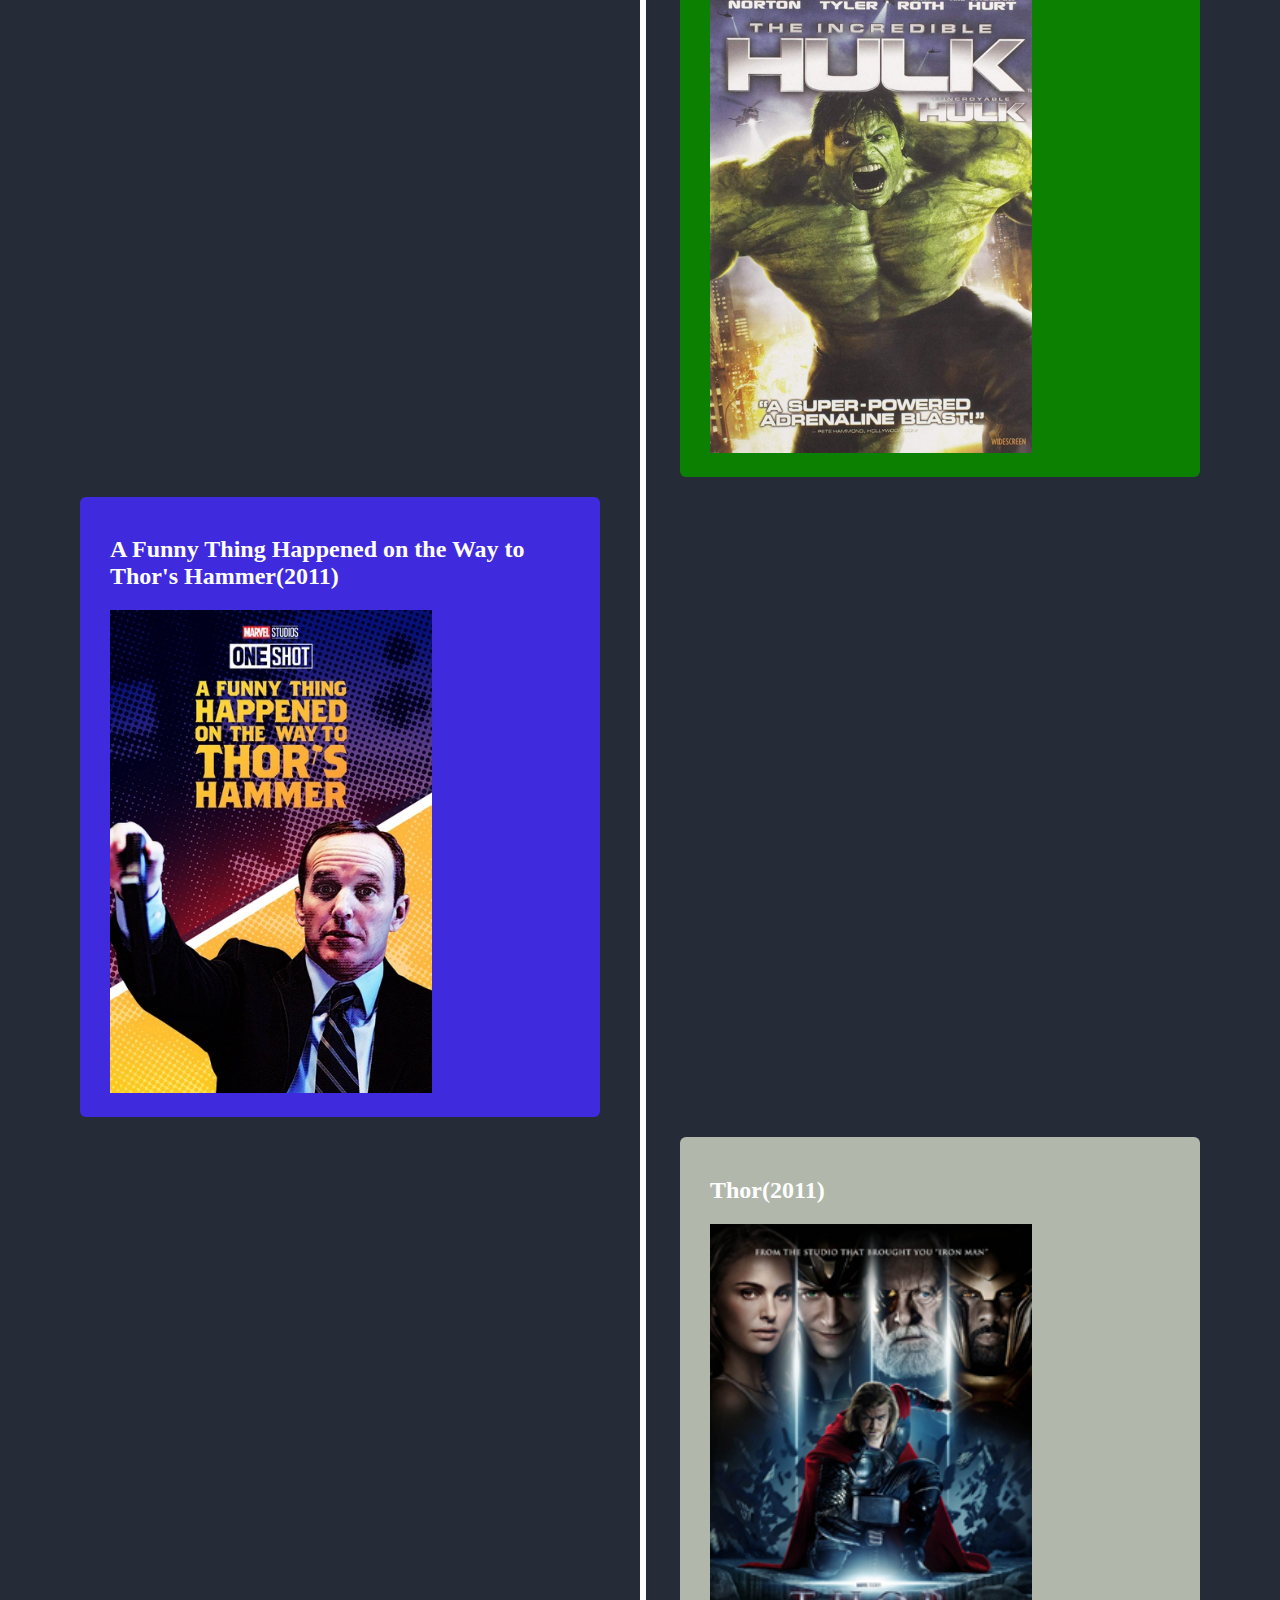
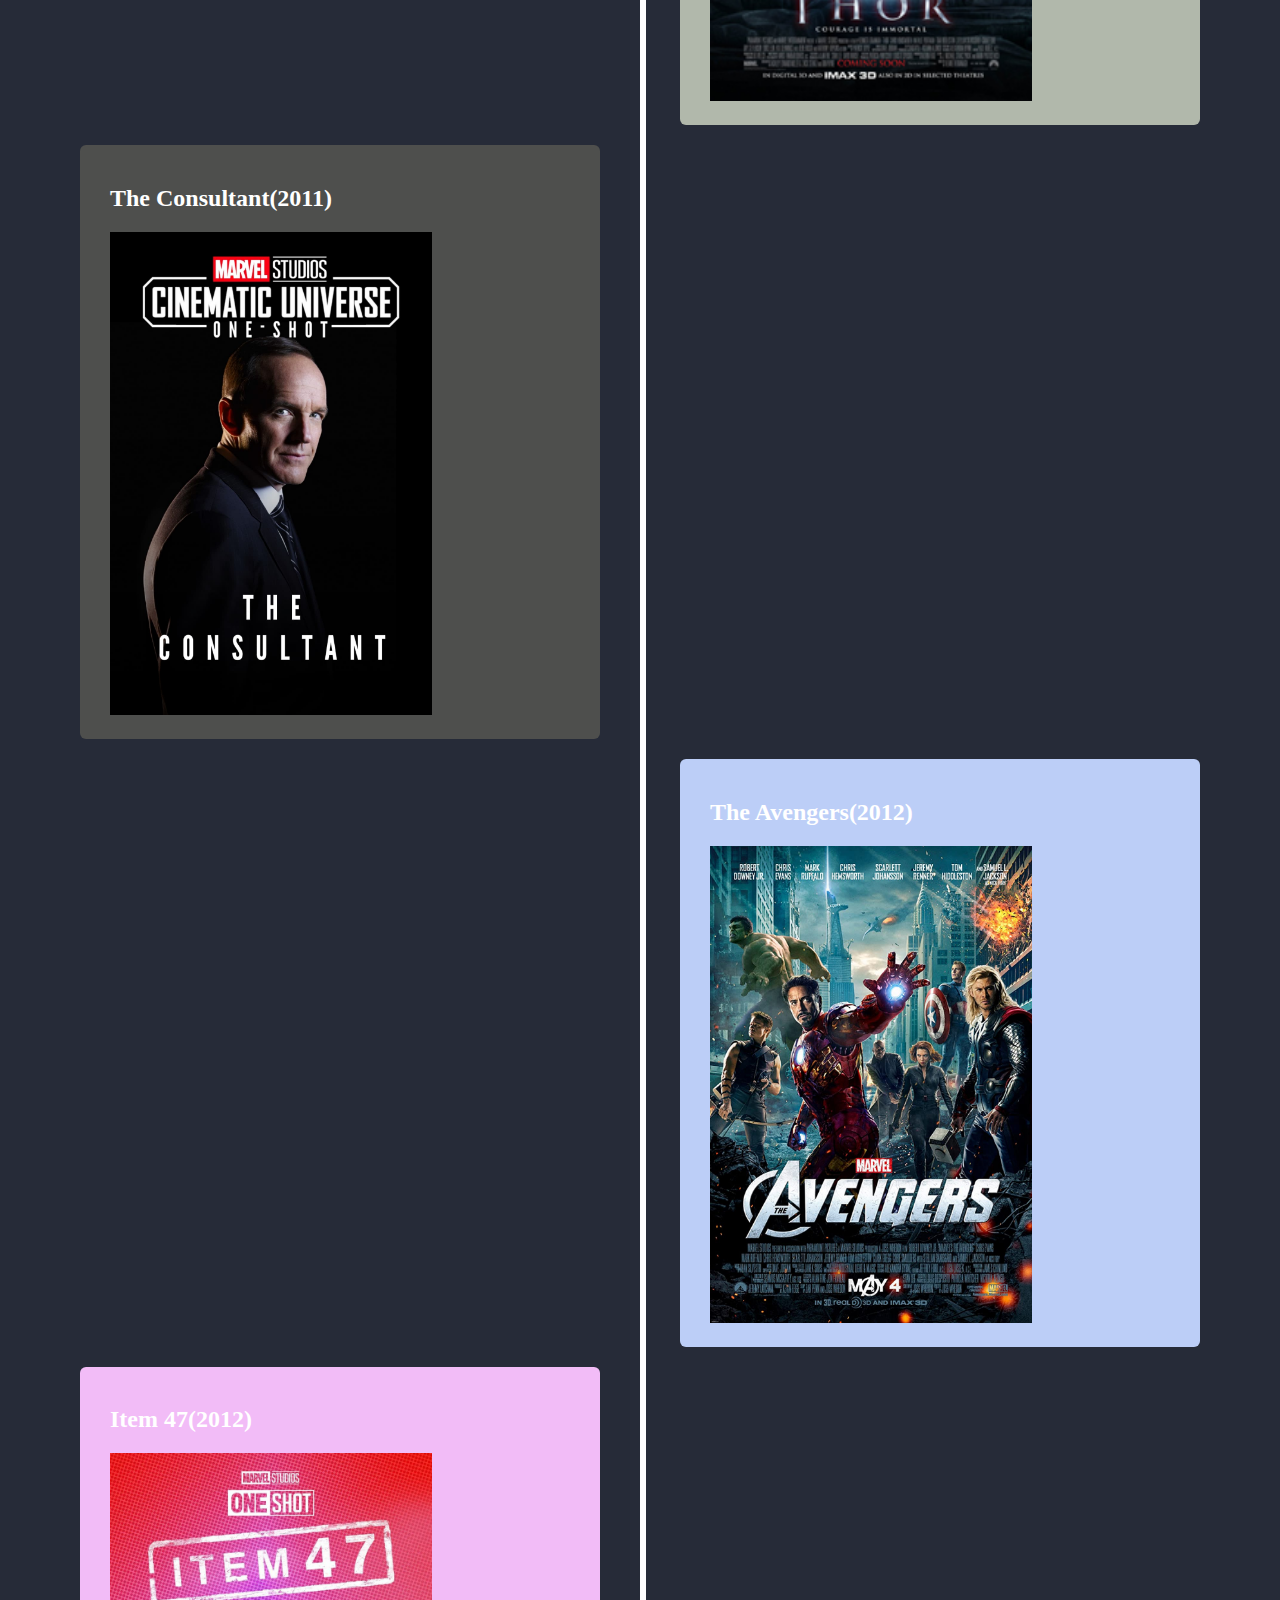
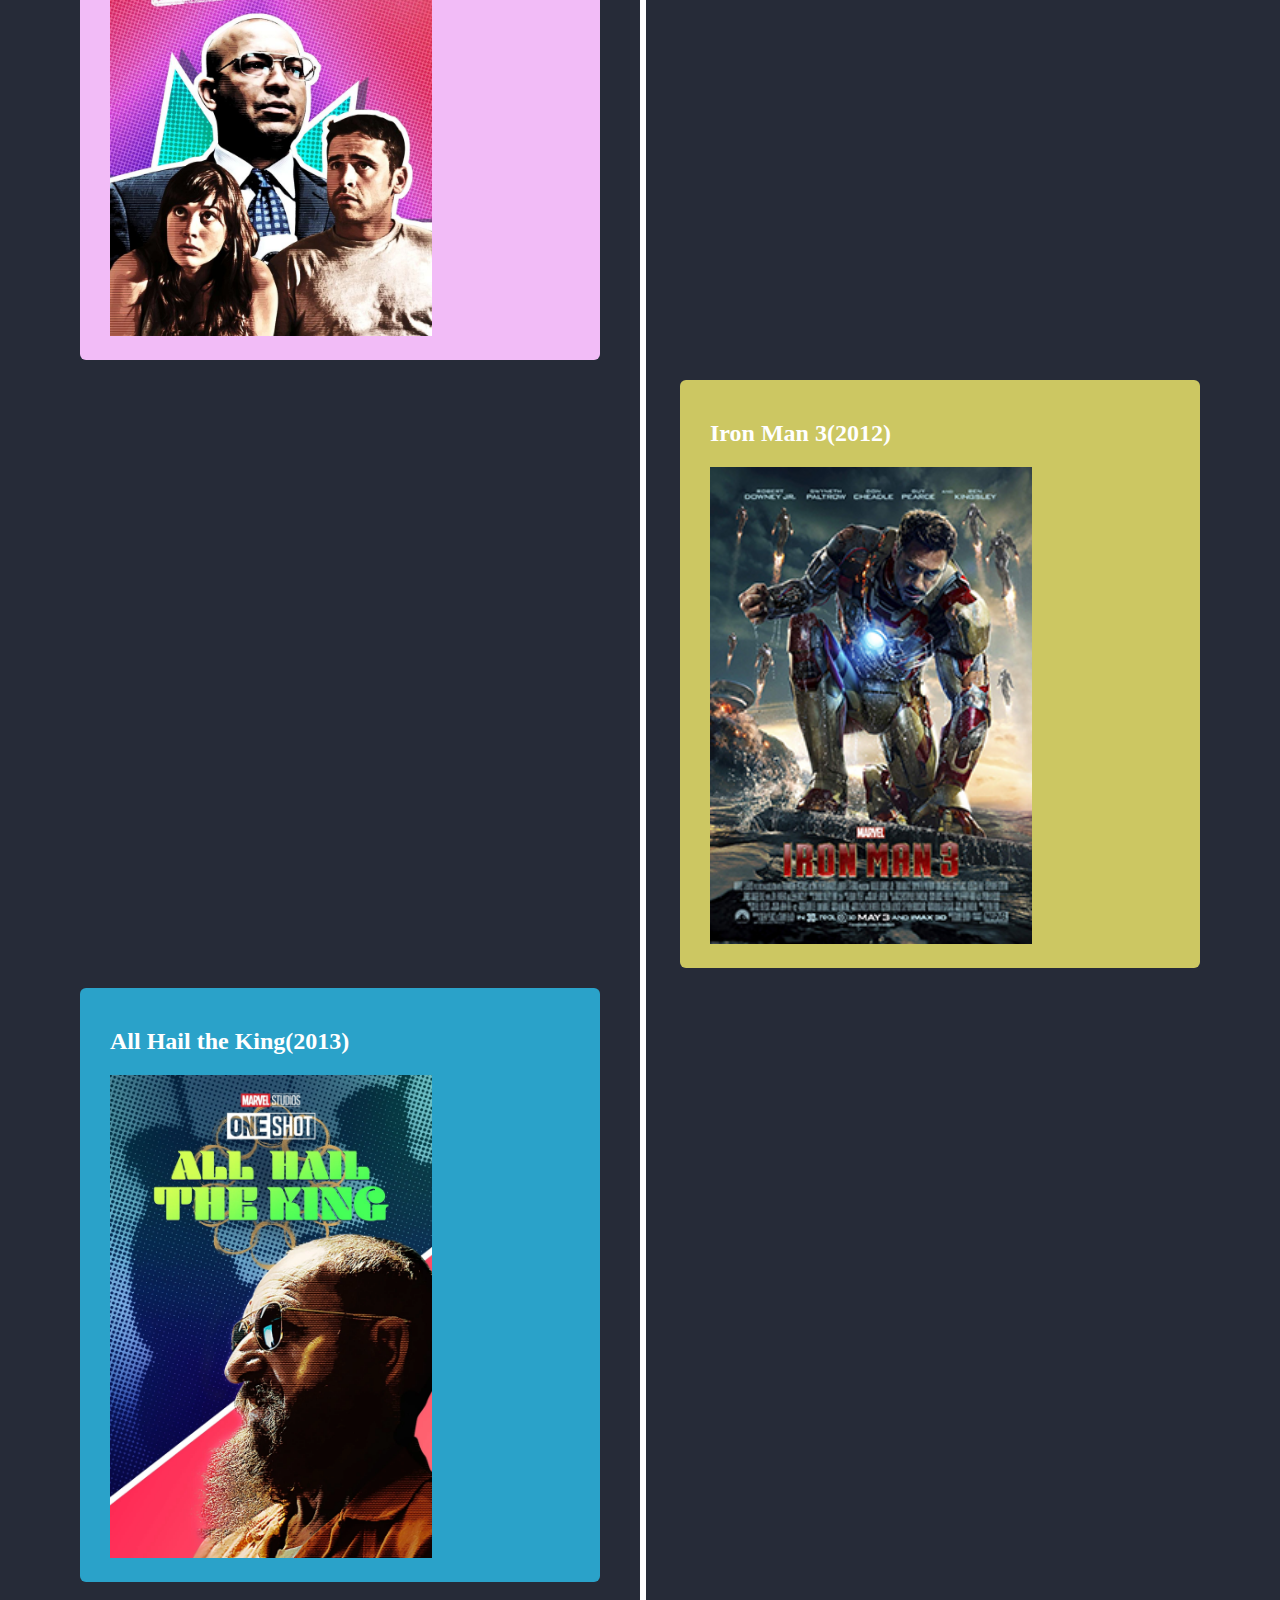
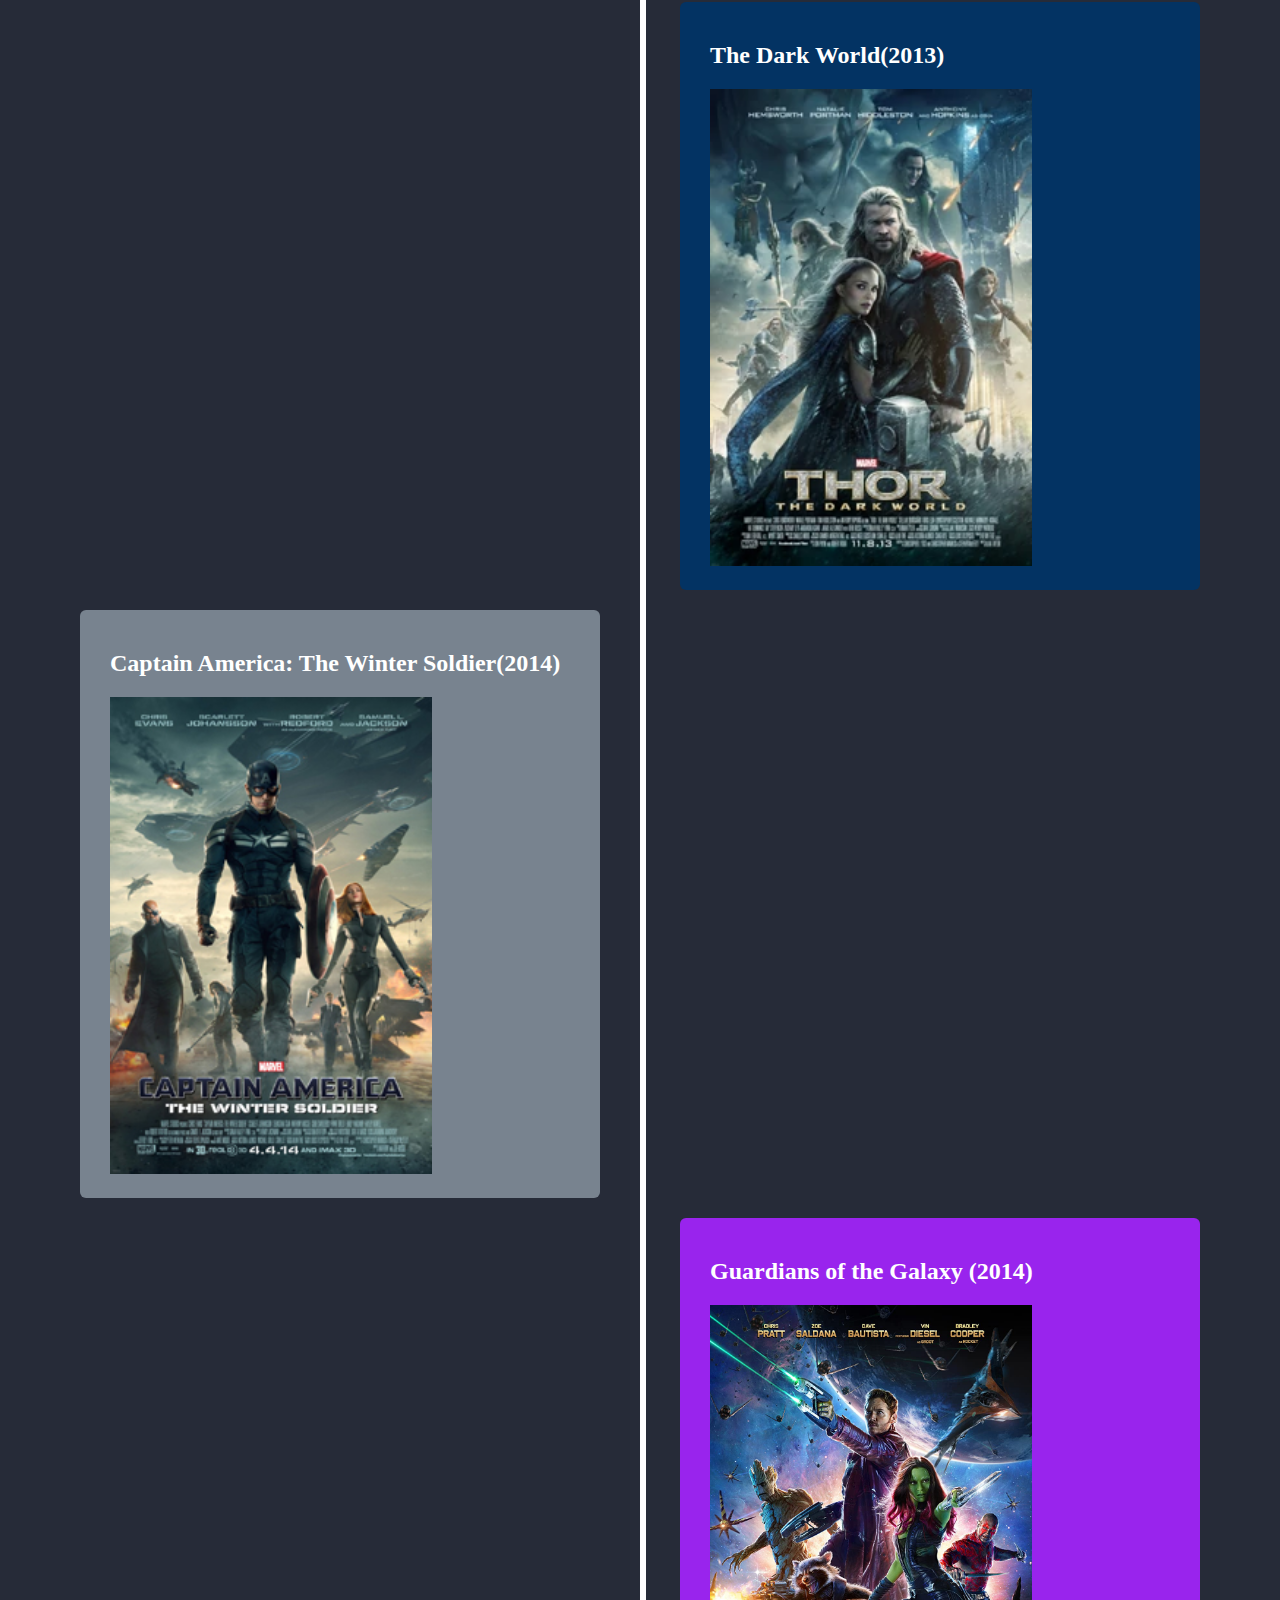
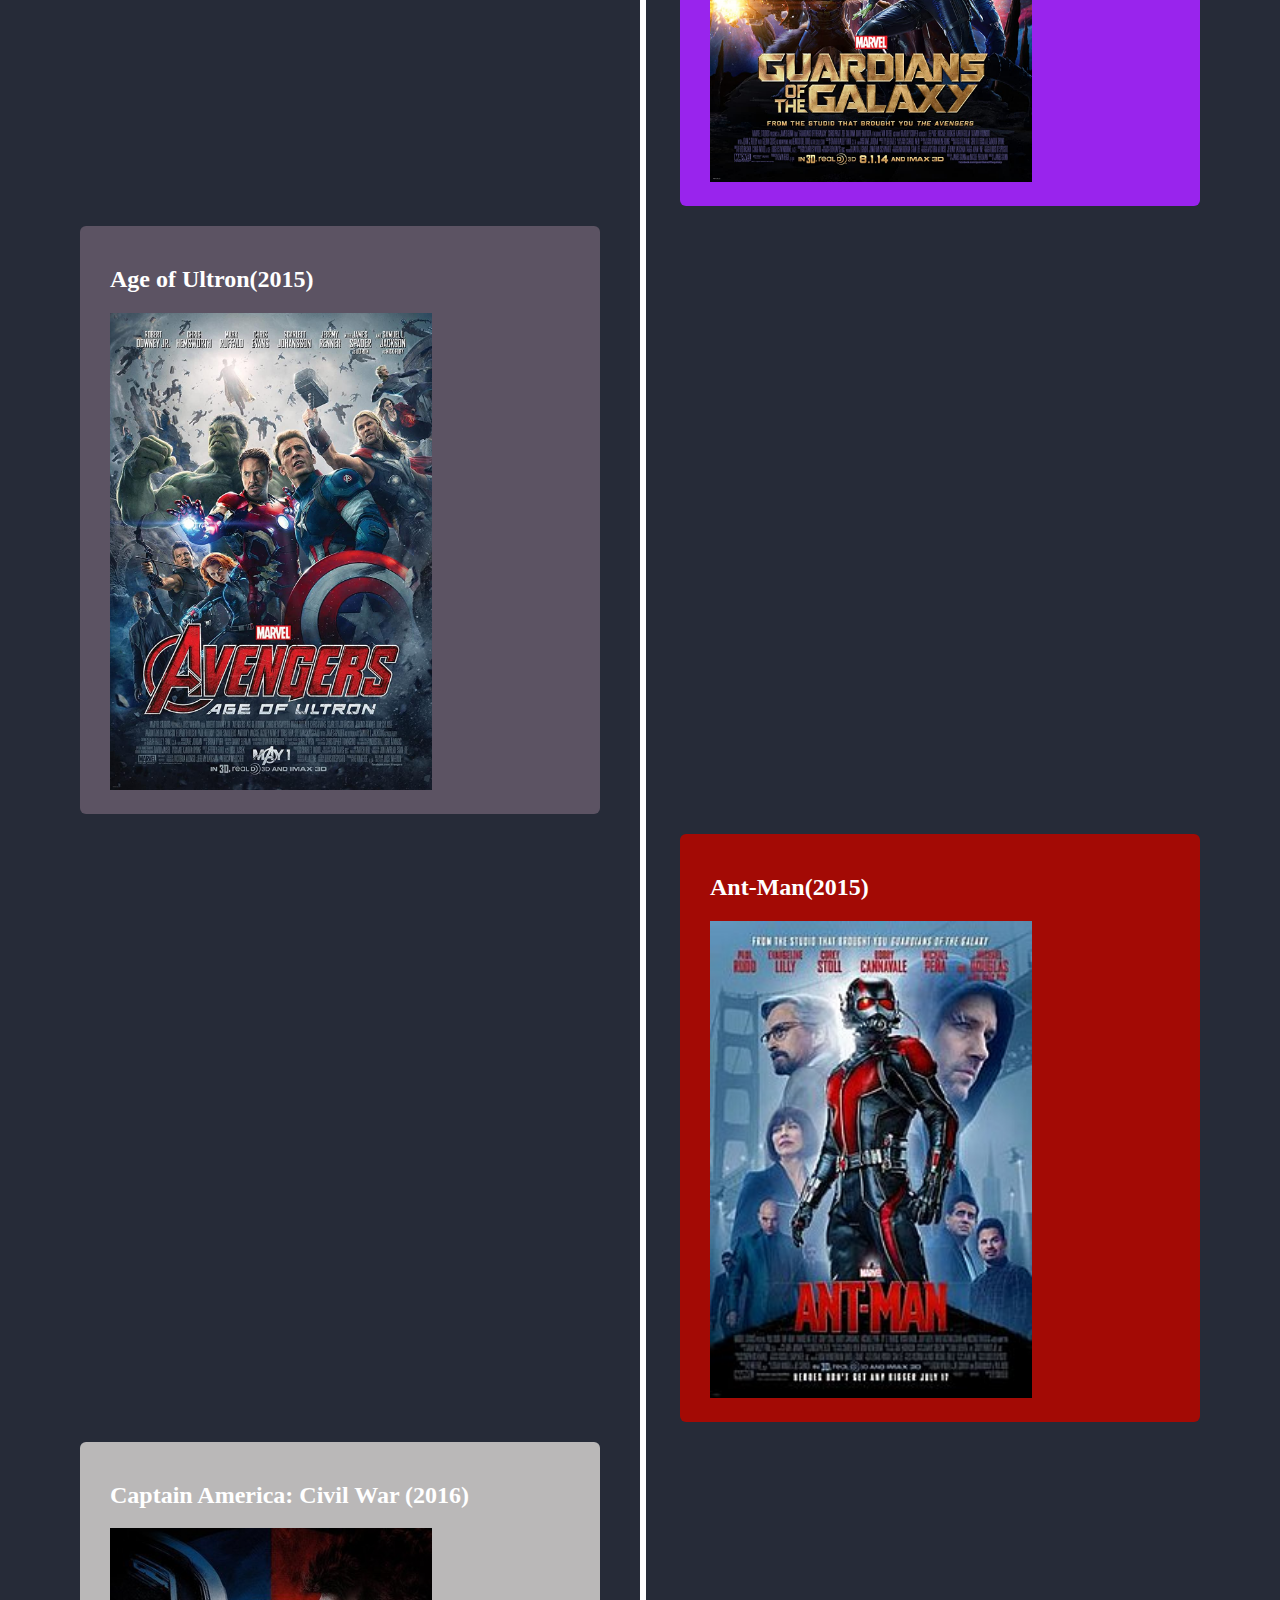
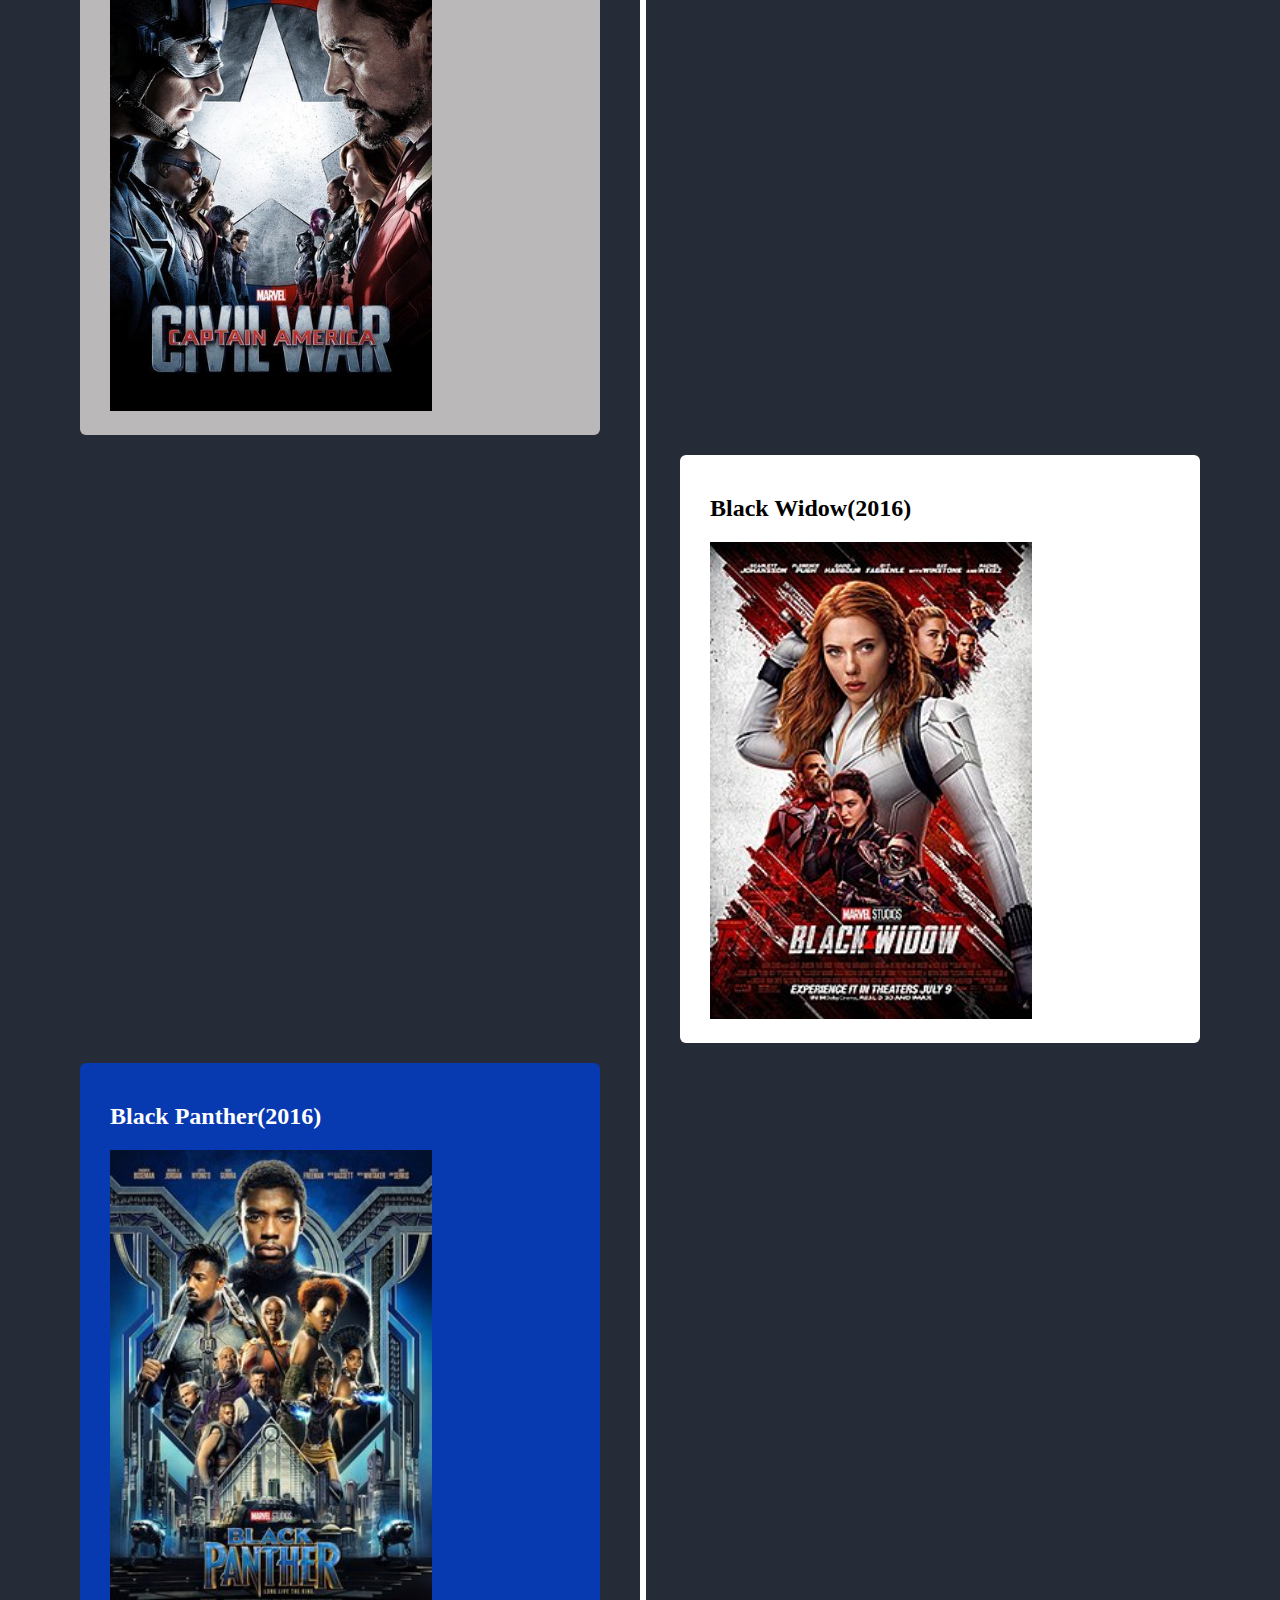
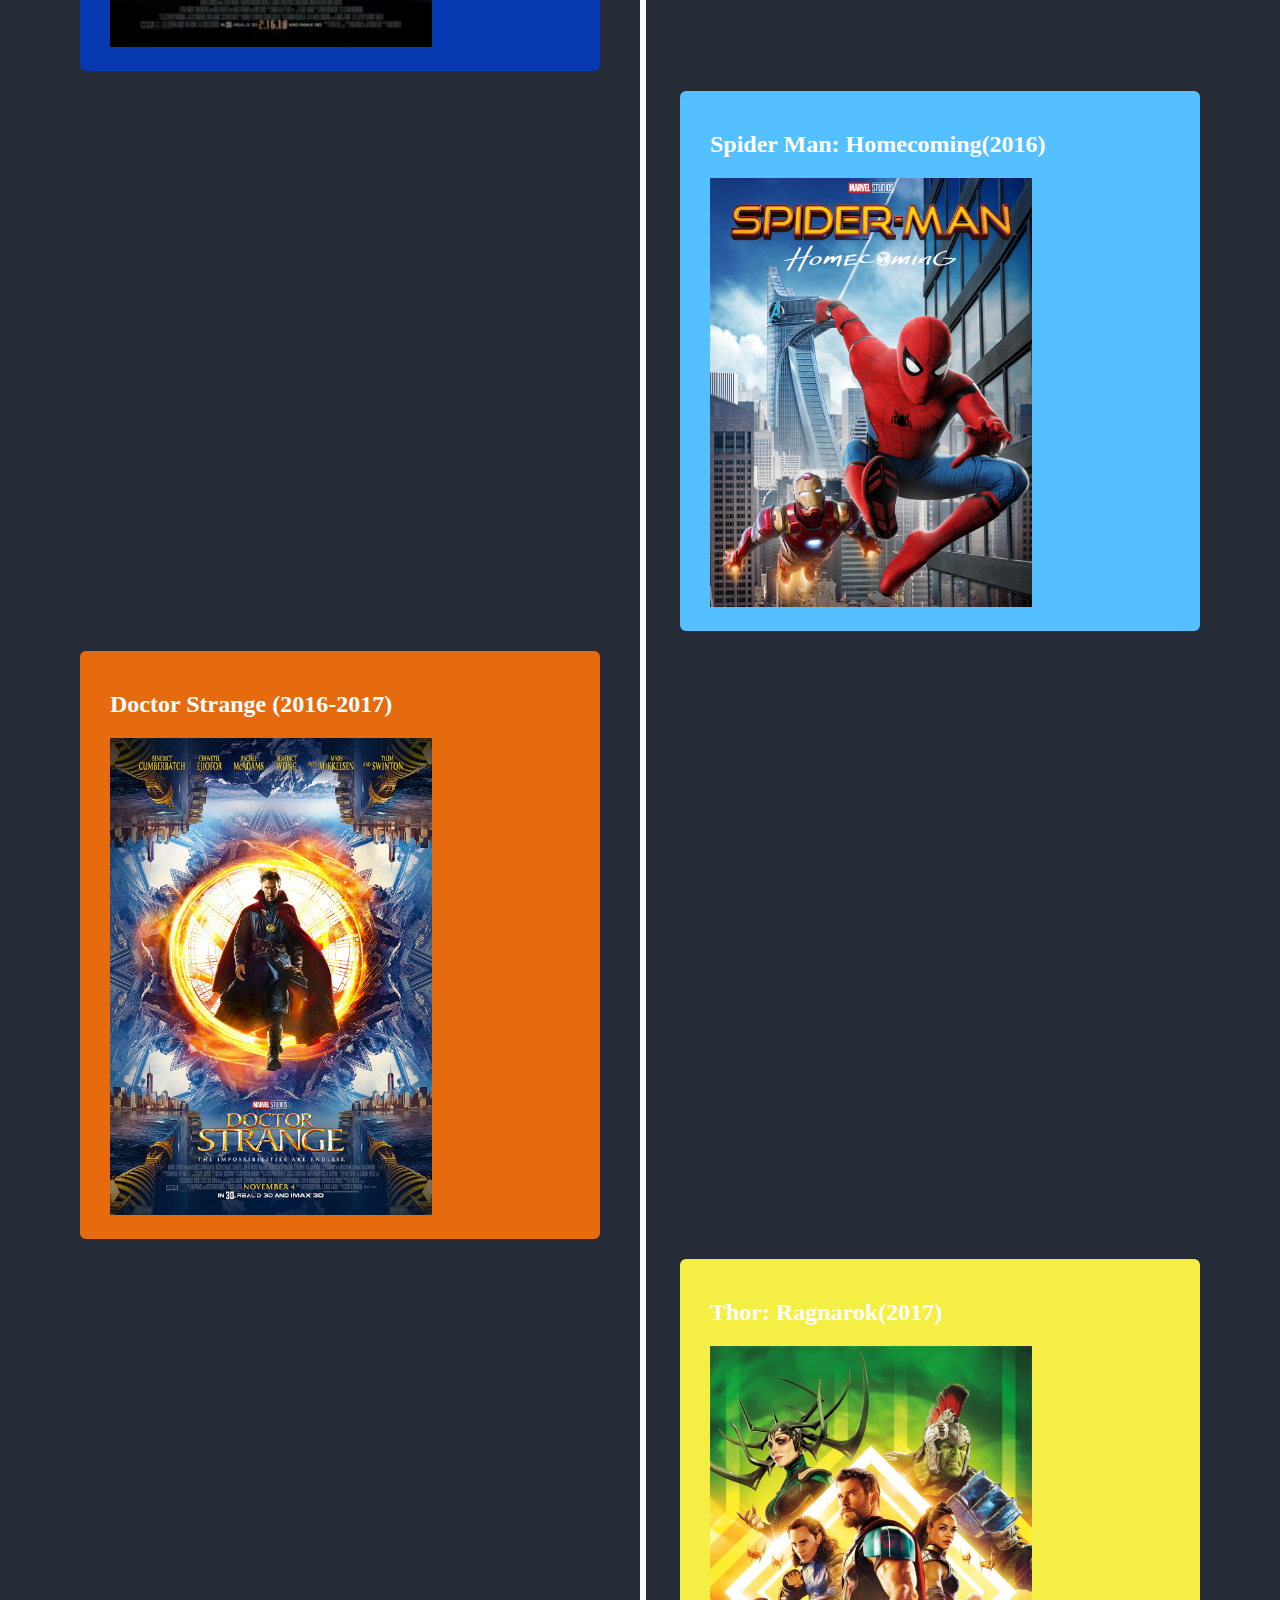
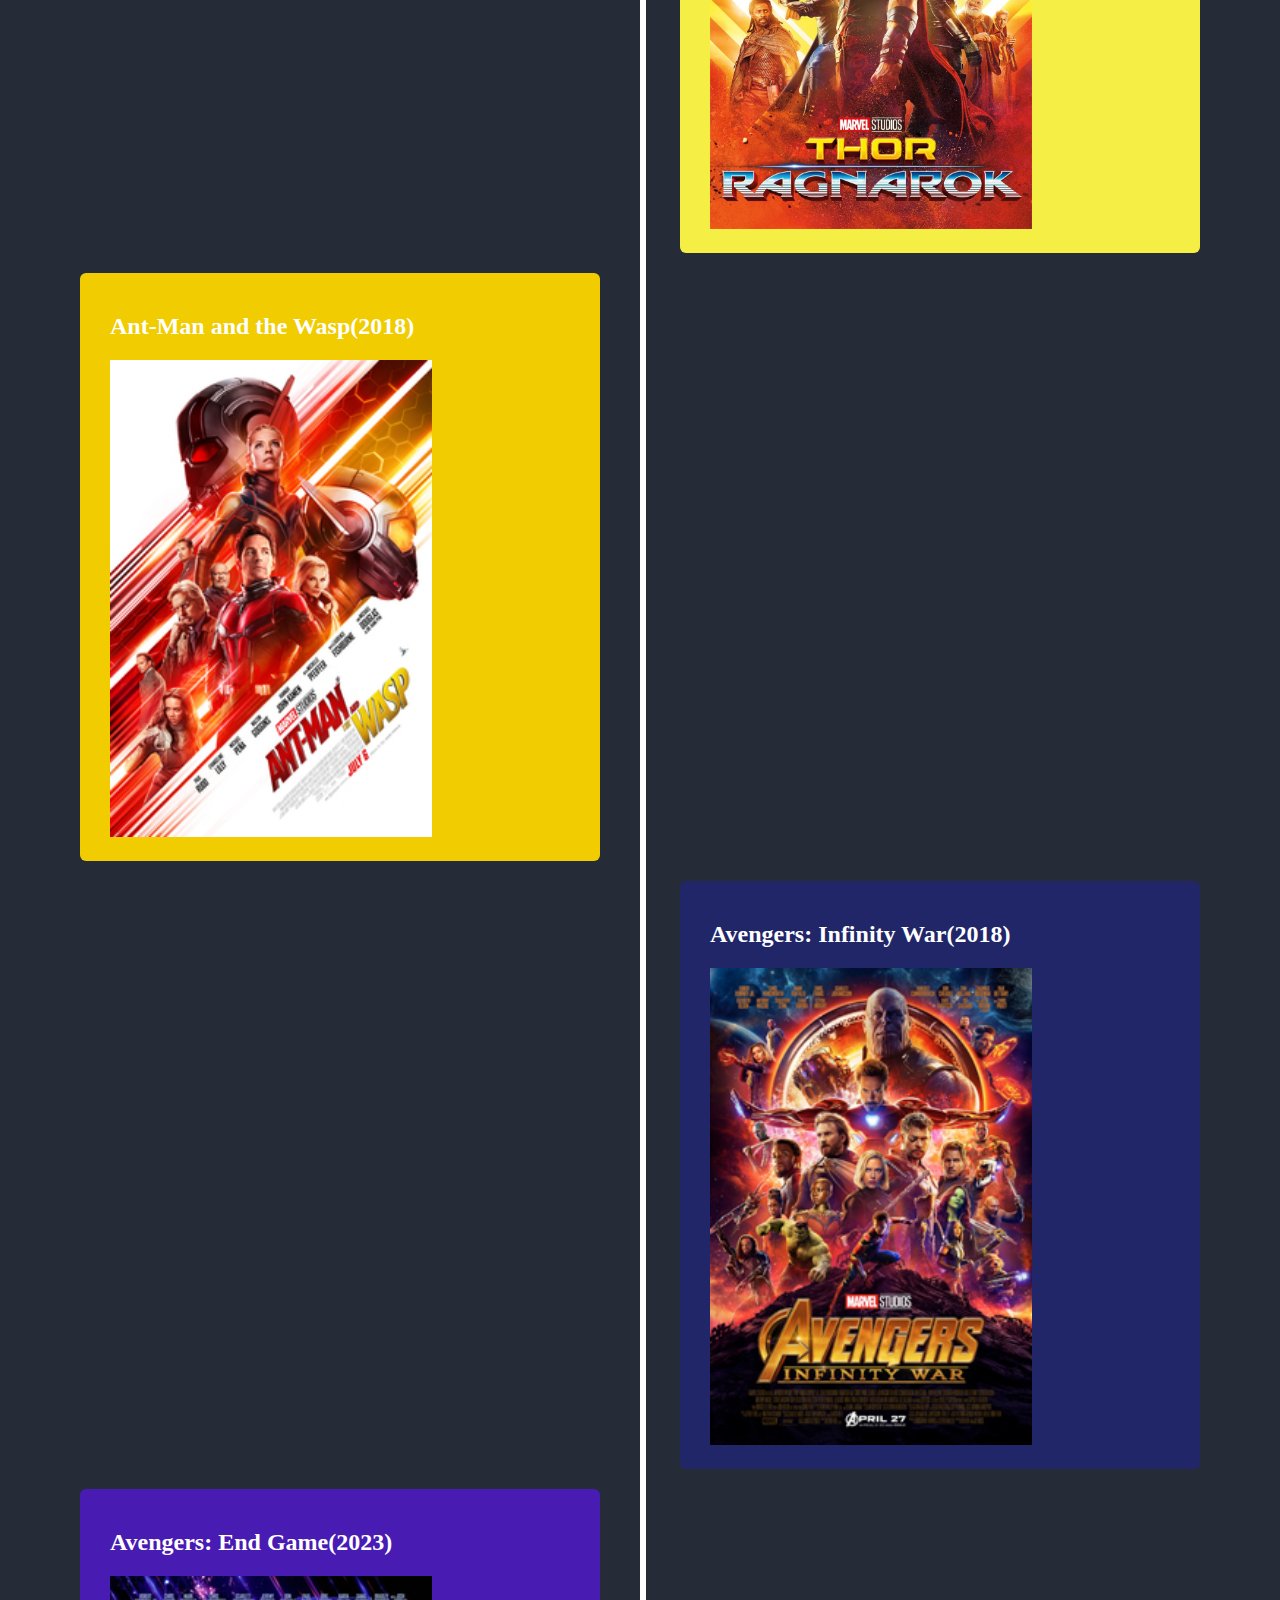
<file: TimeLine.html>
<!doctype html>
  <head>
    <meta http-equiv="Content-Type" content="text/html; charset=utf-8" />
    <title>TimeLine</title>
    <link rel="stylesheet" href="index.css"/>
	<link rel="stylesheet" href="timeLine.css"/>
  <body><script type="text/javascript" charset="UTF-8"></script>
  <div id="bar">	
	<ul>
		<li><a href="index.html">Home</a></li>	
		<li><a href="MarvelMovie.html">Marvel Movie</a></li>		
		<li><a href="TimeLine.html">TimeLine</a></li>
		<lir><a href="JoinUs.html">Join Us</a></lir>
	</ul>
  </div>
 
  
<div class="timeline" >
  <div class="container left">
    <div class="content" style=" background-color:#3471eb">
      <h2>The First Avenger(1943–1945)</h2>
		<a href="https://en.wikipedia.org/wiki/Captain_America:_The_First_Avenger"  target="_blank" >
	  <img src="Captain_America_The_First_Avenger.jpg" width=70%></a>
    </div>
  </div>
  <div class="container right">
    <div class="content" style=" background-color:#04287d">
      <h2>Agent Carter(1946)</h2>
	    <a href="https://en.wikipedia.org/wiki/Agent_Carter_(film)"  target="_blank" >
      <img src="Agent Carter.jpg" width=70%></a>
    </div>
  </div>
  <div class="container left">
    <div class="content" style=" background-color:#ede726">
      <h2>Captain Marvel(1995)</h2>
	  <a href="https://en.wikipedia.org/wiki/Captain_Marvel_(film)"  target="_blank" >
      <img src="Captain Marvel.jpg" width=70%></a>
    </div>
  </div>
  <div class="container right">
    <div class="content" style=" background-color:#bf1506">
      <h2>Iron Man(2010)</h2>
	   <a href="https://en.wikipedia.org/wiki/Iron_Man_(2008_film)"  target="_blank" >
      <img src="Iron Man.jpg" width=70%></a>
    </div>
  </div>
  <div class="container left">
    <div class="content" style=" background-color:#004a82">
      <h2>Iron Man 2(2011)</h2>
	   <a href="https://en.wikipedia.org/wiki/Iron_Man_2"  target="_blank" >
      <img src="Iron Man 2.jpg" width=70%></a>
    </div>
  </div>
  <div class="container right">
    <div class="content" style=" background-color:#0c8001">
      <h2>The Incredible Hulk(2011)</h2>
	   <a href="https://en.wikipedia.org/wiki/The_Incredible_Hulk_(film)"  target="_blank" >
      <img src="Hulk.jpg" width=70%></a>
    </div>
  </div>
   <div class="container left">
    <div class="content" style=" background-color:#3f2ade">
      <h2>A Funny Thing Happened on the Way to Thor's Hammer(2011)</h2>
	   <a href="https://marvelcinematicuniverse.fandom.com/wiki/Marvel_One-Shot:_A_Funny_Thing_Happened_on_the_Way_to_Thor%27s_Hammer"  target="_blank" >
      <img src="A Funny Thing Happened on the Way to Thor's Hammer.jpg" width=70%></a>
    </div>
  </div>
	<div class="container right">
    <div class="content" style=" background-color:#b1b8ab">
      <h2>Thor(2011)</h2>
	   <a href="https://en.wikipedia.org/wiki/Thor_(film)"  target="_blank" >
      <img src="Thor.jpg" width=70%></a>
    </div>
  </div>
 <div class="container left">
    <div class="content" style=" background-color:#4e4f4d">
      <h2>The Consultant(2011)</h2>
	  <a href="https://marvelcinematicuniverse.fandom.com/wiki/Marvel_One-Shot:_The_Consultant"  target="_blank" >
      <img src="The Consultant.jpg" width=70%></a>
    </div>
  </div>
   <div class="container right">
    <div class="content" style="background-color:#bccef7">
      <h2>The Avengers(2012)</h2>
	  <a href="https://en.wikipedia.org/wiki/The_Avengers_(2012_film)"  target="_blank">
      <img src="The Avengers.jpg" width=70%></a>
    </div>
    </div>
   <div class="container left">
    <div class="content" style=" background-color:#f2bcf7">
      <h2>Item 47(2012)</h2>
	  <a href="https://en.wikipedia.org/wiki/Item_47"  target="_blank" >
      <img src="Item 47.jpg" width=70%></a>
    </div>
  </div>
   <div class="container right">
    <div class="content" style=" background-color:#ccc762">
      <h2>Iron Man 3(2012)</h2>
	  <a href="https://en.wikipedia.org/wiki/Iron_Man_3"  target="_blank" >
      <img src="Iron Man 3.jpg" width=70%></a>
    </div>
  </div>
   <div class="container left">
    <div class="content" style=" background-color:#2aa2c9">
      <h2>All Hail the King(2013)</h2>
	  <a href="https://marvelcinematicuniverse.fandom.com/wiki/Marvel_One-Shot:_All_Hail_the_King"  target="_blank" >
      <img src="All Hail the King.jpg" width=70%></a>
    </div>
  </div>
   <div class="container right">
    <div class="content" style=" background-color:#033363">
      <h2>The Dark World(2013)</h2>
	  <a href="https://en.wikipedia.org/wiki/Thor:_The_Dark_World"  target="_blank" >
      <img src="The Dark World.jpg" width=70%></a>
    </div>
  </div>
   <div class="container left">
    <div class="content" style=" background-color:#78838f">
      <h2>Captain America: The Winter Soldier(2014)</h2>
	   <a href="https://en.wikipedia.org/wiki/Captain_America:_The_Winter_Soldier"  target="_blank" >
      <img src="Captain America The Winter Soldier.jpg" width=70%></a>
    </div>
  </div>
   <div class="container right">
    <div class="content" style=" background-color:#9924ed">
      <h2>Guardians of the Galaxy (2014)</h2>
	    <a href="https://en.wikipedia.org/wiki/Guardians_of_the_Galaxy_(film)"  target="_blank" >
      <img src="Guardians of the Galaxy.jpg" width=70%></a>
    </div>
  </div>
   <div class="container left">
    <div class="content" style=" background-color:#5c5363">
      <h2>Age of Ultron(2015)</h2>
	   <a href="https://en.wikipedia.org/wiki/Avengers:_Age_of_Ultron"  target="_blank" >
      <img src="Age of Ultron.jpg" width=70%></a>
    </div>
  </div>
  <div class="container right">
    <div class="content" style=" background-color:#a30a05">
      <h2>Ant-Man(2015)</h2>
	  <a href="https://en.wikipedia.org/wiki/Ant-Man_(film)"  target="_blank" >
      <img src="Ant-Man.jpg" width=70%></a>
    </div>
  </div>
  <div class="container left">
    <div class="content" style=" background-color:#bab8b8">
      <h2>Captain America: Civil War (2016)</h2>
	  <a href="https://en.wikipedia.org/wiki/Captain_America:_Civil_War"  target="_blank" >
      <img src="Civil War.jpg" width=70%></a>
    </div>
  </div>
  <div class="container right">
    <div class="content" style=" background-color:">
      <h2 style="color:black">Black Widow(2016)</h2>
	   <a href="https://en.wikipedia.org/wiki/Black_Widow_(2021_film)"  target="_blank" >
      <img src="Black Widow.jpg" width=70%></a>
    </div>
  </div>
  <div class="container left">
    <div class="content" style=" background-color:#073ab0">
      <h2>Black Panther(2016)</h2>
		<a href="https://en.wikipedia.org/wiki/Black_Panther_(film)"  target="_blank" >
      <img src="Black Panther.jpg" width=70%></a>
    </div>
  </div>
  <div class="container right">
    <div class="content" style=" background-color:#54c0ff">
      <h2>Spider Man: Homecoming(2016)</h2>
		<a href="https://en.wikipedia.org/wiki/Spider-Man:_Homecoming"  target="_blank" >
      <img src="Homecoming.jpg" width=70%></a>
    </div>
    </div>
  <div class="container left">
    <div class="content" style=" background-color:#e66b0e">
      <h2>Doctor Strange (2016-2017)</h2>
		<a href="https://en.wikipedia.org/wiki/Doctor_Strange_(2016_film)"  target="_blank" >
      <img src="Doctor Strange.jpg" width=70%></a>
    </div>
  </div>
  <div class="container right">
    <div class="content" style=" background-color:#f5ef45">
      <h2>Thor: Ragnarok(2017)</h2>
		<a href="https://en.wikipedia.org/wiki/Thor:_Ragnarok"  target="_blank" >
      <img src="Ragnarok.jpg" width=70%></a>
    </div>
  </div>
  <div class="container left">
    <div class="content" style=" background-color:#f0cc00">
      <h2>Ant-Man and the Wasp(2018)</h2>
	  <a href="https://en.wikipedia.org/wiki/Ant-Man_and_the_Wasp"  target="_blank" >
      <img src="Ant-Man and the Wasp.jpg" width=70%></a>
    </div>
  </div>
  <div class="container right">
    <div class="content" style=" background-color:#212669">
      <h2>Avengers: Infinity War(2018)</h2>
	   <a href="https://en.wikipedia.org/wiki/Avengers:_Infinity_War"  target="_blank" >
      <img src="Infinity War.jpg" width=70%></a>
    </div>
  </div>
  <div class="container left">
    <div class="content" style=" background-color:#481bb3">
      <h2>Avengers: End Game(2023)</h2>
	  	   <a href="https://en.wikipedia.org/wiki/Avengers:_Endgame"  target="_blank" >
      <img src="End Game.jpg" width=70%></a>
    </div>
  </div>
  <div class="container right">
    <div class="content" style=" background-color:#ab0303">
      <h2>Wanda Vision(2023)</h2>
	  	 <a href="https://en.wikipedia.org/wiki/WandaVision"  target="_blank" >
      <img src="Wanda Vision.jpg" width=70%></a>
    </div>
  </div>
  <div class="container left">
    <div class="content" style=" background-color:#8a8888">
      <h2>The Falcon and the Winter Soldier(2024)</h2>
	  <a href="https://en.wikipedia.org/wiki/The_Falcon_and_the_Winter_Soldier"  target="_blank" >
      <img src="The Falcon and the Winter Soldier.jpg" width=70%></a>
    </div>
  </div>
  <div class="container right">
    <div class="content" style=" background-color:#054575">
      <h2>Shang-Chi(2024)</h2>
	  <a href="https://en.wikipedia.org/wiki/Shang-Chi_and_the_Legend_of_the_Ten_Rings"  target="_blank" >
      <img src="Shang-Chi.jpg" width=70%></a>
    </div>
  </div>
  <div class="container left">
    <div class="content" style=" background-color:#4a0a0a">
      <h2>Eternals(2024)</h2>
	   <a href="https://en.wikipedia.org/wiki/Eternals_(film)"  target="_blank" >
      <img src="Eternals.jpg" width=70%></a>
    </div>
  </div>
  <div class="container right">
    <div class="content" style=" background-color:#034da1">
      <h2>Spider Man: Far From Home(2024)</h2>
	   <a href="https://en.wikipedia.org/wiki/Spider-Man:_Far_From_Home"  target="_blank" >
      <img src="Far From Home.jpg" width=70%></a>
    </div>
  </div>
  <div class="container left">
    <div class="content" style=" background-color:#ffba42">
      <h2>Spider Man: No Way Home(2024)</h2>
	  <a href="https://en.wikipedia.org/wiki/Spider-Man:_No_Way_Home"  target="_blank" >
      <img src="No Way Home.jpg" width=70%></a>
    </div>
  </div>
  <div class="container right">
    <div class="content" style=" background-color:#622ee6">
      <h2>Hawkeye(2024)</h2>
	  <a href="https://en.wikipedia.org/wiki/Hawkeye_(2021_TV_series)"  target="_blank" >
      <img src="Hawkeye.jpg" width=70%></a>
	</div>
  </div>
  <div class="container left">
    <div class="content" style=" background-color:">
      <h2 style="color:black">Moon Knight(2025)</h2>
	  <a href="https://en.wikipedia.org/wiki/Moon_Knight_(TV_series)"  target="_blank" >
      <img src="Moon Knight.jpg" width=70%></a>
	</div>
  </div>
 </div>
<a href= "#top" ><img align="right" src="Up.png" width="95px" height="75px"></a>
  </body>
</html>
</file>
<file: index.css>
body {
  margin: 0px;
  font-family: Georgia;
}
/*fix the container direction */
#flex-container {
  display: flex; 
  flex-flow: col wrap;
}

#left ,#middle, #right{
  border: 1px solid black;
  margin: 5px;
  padding: 15px;
  box-shadow: 5px 5px 5px #888888;
}

/*fix the container into left hand side*/
#left {
	order: 1;
	width: 33%;
	height: auto;
	font-size: 20px;
	-webkit-column-count: 2;
	flex-grow: 1;
}

/*set it to span across all columns of text below it.*/
#left h1{
 	-webkit-column-span: all;
}
/*fix the container into middle*/
#middle {
	order: 2;
	width: 33%;
	height: auto;
	font-size: 20px;
	-webkit-column-count: 2;
	flex-grow: 2;
}

#middle h1{
 	-webkit-column-span: all;
}

/*fix the container into right hand side*/
#right {
	order: 3;
	width: 33%;
	height: auto;
	font-size: 20px;
	-webkit-column-count: 2;
	flex-grow: 3;
}

#right h1{
 	-webkit-column-span: all;
}

/*bar design*/
ul {
	list-style-type: none;
	margin: 0;
	padding: 0;
	overflow: hidden;
	background-color: #333;
	top: 0;
	width: 100%;
}

li {
	float: left;
}

li a {
	display: block;
	color: white;
	text-align: center;
	padding: 14px 16px;
	text-decoration: none;
}
	
li a:hover {
	background-color: #111;
}

/*fix bar to right hard side*/
lir {
	float: right;
}
lir a {
	display: block;
	color: white;
	text-align: center;
	padding: 14px 16px;
	text-decoration: none;
}
	
lir a:hover {
	background-color: #111;
}

h1{
	font-size: 60px;
	color: white;
}
h2{
	color: white;
}
h3{	
	font-size: 75px;
	color: white;
}

@media only screen and (max-width: 800px) {
	
li {
	float: none;
}
lir {
	float: none;
}
/*fix the container direction to row when the screen width less tham 800px*/
#flex-container {
  display: flex; 
  flex-flow: row wrap;
}
/*fix to one column*/
#left {
	width: 100%;
	-webkit-column-count: 1;
}

#left h1{
	text-align: center;
	color:yellow;
}
#left img{
 	width:100%;
}


#middle {
	width: 100%;
	-webkit-column-count: 1;
}

#middle h1{
	text-align: center;
	color:yellow;
}

#middle img{
 	width:100%;
}

#right {	
	width: 100%;
	-webkit-column-count: 1;
}

#right h1{
	text-align: center;
	color:yellow;
}

#right img{
 	width:100%;
}


h1{
	font-size: 60px;
}
h3{
	font-size: 30px;
}

}
</file>
<file: timeLine.css>
* {
  box-sizing: border-box;
}

body {
  background-color: #262b38;
}

/* The actual timeline */
.timeline {
  position: relative;
  width:auto;
  max-width: 1200px;
  margin: 0 auto;
}

/* The actual timeline */
.timeline::after {
  content: '';
  position: absolute;
  width: 6px;
  background-color: white;
  top: 0;
  bottom: 0;
  left: 50%;
}

/* Container around content */
.container {
  padding: 10px 40px;
  position: relative;
  background-color: inherit;
  width: 50%;
}

/* Place the container to the left */
.left {
  left: 0;
}

/* Place the container to the right */
.right {
  left: 50%;
}


/* The actual content */
.content {
  padding: 20px 30px;
  background-color: white;
  position: relative;
  border-radius: 6px;
}


@media only screen and (max-width: 800px) {
  /* Place the timelime to the left */
  .timeline::after {
  left: 3%;
  }
  
  /* Full-width containers */
  .container {
  width: 100%;
  padding-left: 70px;
  padding-right: 25px;
  }

  /* Make all right containers behave like the left ones */
  .right {
  left: 0%;
  }
}
</file>
